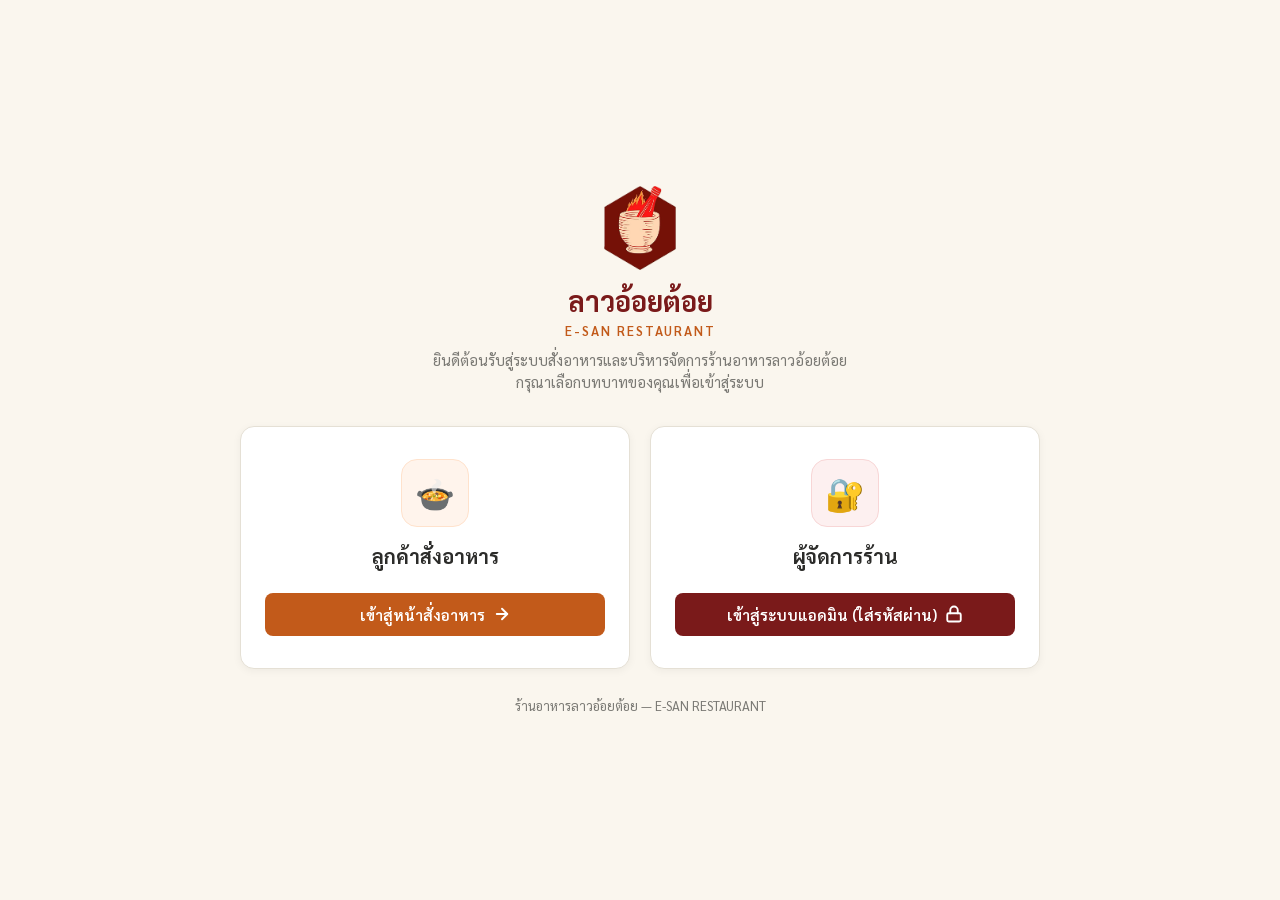
<file: index.html>
<!DOCTYPE html>
<html lang="th">
<head>
  <meta charset="UTF-8">
  <meta name="viewport" content="width=device-width, initial-scale=1.0">
  <title>ลาวอ้อยต้อย — E-SAN RESTAURANT</title>
  <link rel="preconnect" href="https://fonts.googleapis.com">
  <link href="https://fonts.googleapis.com/css2?family=Sarabun:wght@400;500;600;700&display=swap" rel="stylesheet">
  <link rel="icon" type="image/png" href="image/lot_logo.png">
  <link rel="stylesheet" href="style.css">
</head>
<body>

  <main class="portal-container">

    <!-- ===== โลโก้และชื่อร้าน ===== -->
    <header class="brand-hero">
      <div class="brand-logo-wrap">
        <img src="image/lot_logo.png" alt="โลโก้ ลาวอ้อยต้อย" class="brand-logo">
      </div>
      <h1 class="brand-title">ลาวอ้อยต้อย</h1>
      <span class="brand-tagline">E-SAN RESTAURANT</span>
      <p class="portal-lead">ยินดีต้อนรับสู่ระบบสั่งอาหารและบริหารจัดการร้านอาหารลาวอ้อยต้อย<br>กรุณาเลือกบทบาทของคุณเพื่อเข้าสู่ระบบ</p>
    </header>

    <!-- ===== กล่องเลือกบทบาท ===== -->
    <section class="role-grid" aria-label="เลือกบทบาทเข้าสู่ระบบ">

      <!-- โหมดลูกค้า -->
      <a href="customer-webpage/index.html" class="role-card customer-card">
        <div class="role-icon-box">🍲</div>
        <h2 class="role-title">ลูกค้าสั่งอาหาร</h2>
        <button type="button" class="role-btn" tabindex="-1">
          <span>เข้าสู่หน้าสั่งอาหาร</span>
          <svg xmlns="http://www.w3.org/2000/svg" width="18" height="18" viewBox="0 0 24 24" fill="none" stroke="currentColor" stroke-width="2.5" stroke-linecap="round" stroke-linejoin="round">
            <line x1="5" y1="12" x2="19" y2="12"></line>
            <polyline points="12 5 19 12 12 19"></polyline>
          </svg>
        </button>
      </a>

      <!-- โหมดแอดมิน -->
      <div class="role-card admin-card" onclick="openAdminLoginModal()">
        <div class="role-icon-box">🔐</div>
        <h2 class="role-title">ผู้จัดการร้าน</h2>
        <button type="button" class="role-btn" tabindex="-1">
          <span>เข้าสู่ระบบแอดมิน (ใส่รหัสผ่าน)</span>
          <svg xmlns="http://www.w3.org/2000/svg" width="18" height="18" viewBox="0 0 24 24" fill="none" stroke="currentColor" stroke-width="2.5" stroke-linecap="round" stroke-linejoin="round">
            <rect x="3" y="11" width="18" height="11" rx="2" ry="2"></rect>
            <path d="M7 11V7a5 5 0 0 1 10 0v4"></path>
          </svg>
        </button>
      </div>

    </section>

    <!-- ===== ท้ายหน้า ===== -->
    <footer class="portal-footer">
      <p>ร้านอาหารลาวอ้อยต้อย — E-SAN RESTAURANT</p>
    </footer>

  </main>

  <!-- ===== Modal เข้าสู่ระบบแอดมิน ===== -->
  <div class="modal-overlay" id="admin-login-modal" onclick="handleBackdropClick(event)">
    <div class="login-modal" role="dialog" aria-modal="true">
      <button type="button" class="btn-close-modal" onclick="closeAdminLoginModal()" aria-label="ปิด">✕</button>
      
      <div class="modal-header">
        <div class="modal-badge-icon">🔒</div>
        <h3 class="modal-title">เข้าสู่ระบบแอดมิน</h3>
        <p class="modal-subtitle">กรุณากรอกชื่อผู้ใช้และรหัสผ่านเพื่อจัดการร้าน</p>
      </div>

      <div class="error-alert" id="login-error-alert">
        <svg xmlns="http://www.w3.org/2000/svg" width="16" height="16" viewBox="0 0 24 24" fill="none" stroke="currentColor" stroke-width="2" stroke-linecap="round" stroke-linejoin="round">
          <circle cx="12" cy="12" r="10"></circle>
          <line x1="12" y1="8" x2="12" y2="12"></line>
          <line x1="12" y1="16" x2="12.01" y2="16"></line>
        </svg>
        <span id="login-error-text">ชื่อผู้ใช้หรือรหัสผ่านไม่ถูกต้อง</span>
      </div>

      <form class="login-form" onsubmit="verifyAdminLogin(event)">
        <div class="form-group">
          <label class="form-label" for="admin-user">ชื่อผู้ใช้ (Username)</label>
          <input type="text" id="admin-user" class="form-input" placeholder="username" autocomplete="username" required>
        </div>

        <div class="form-group">
          <label class="form-label" for="admin-pass">รหัสผ่าน (Password)</label>
          <input type="password" id="admin-pass" class="form-input" placeholder="password" autocomplete="current-password" required>
        </div>

        <button type="submit" class="btn-submit-login">ยืนยันและเข้าสู่ระบบ</button>
      </form>
    </div>
  </div>

  <script src="script.js"></script>
</body>
</html>
</file>
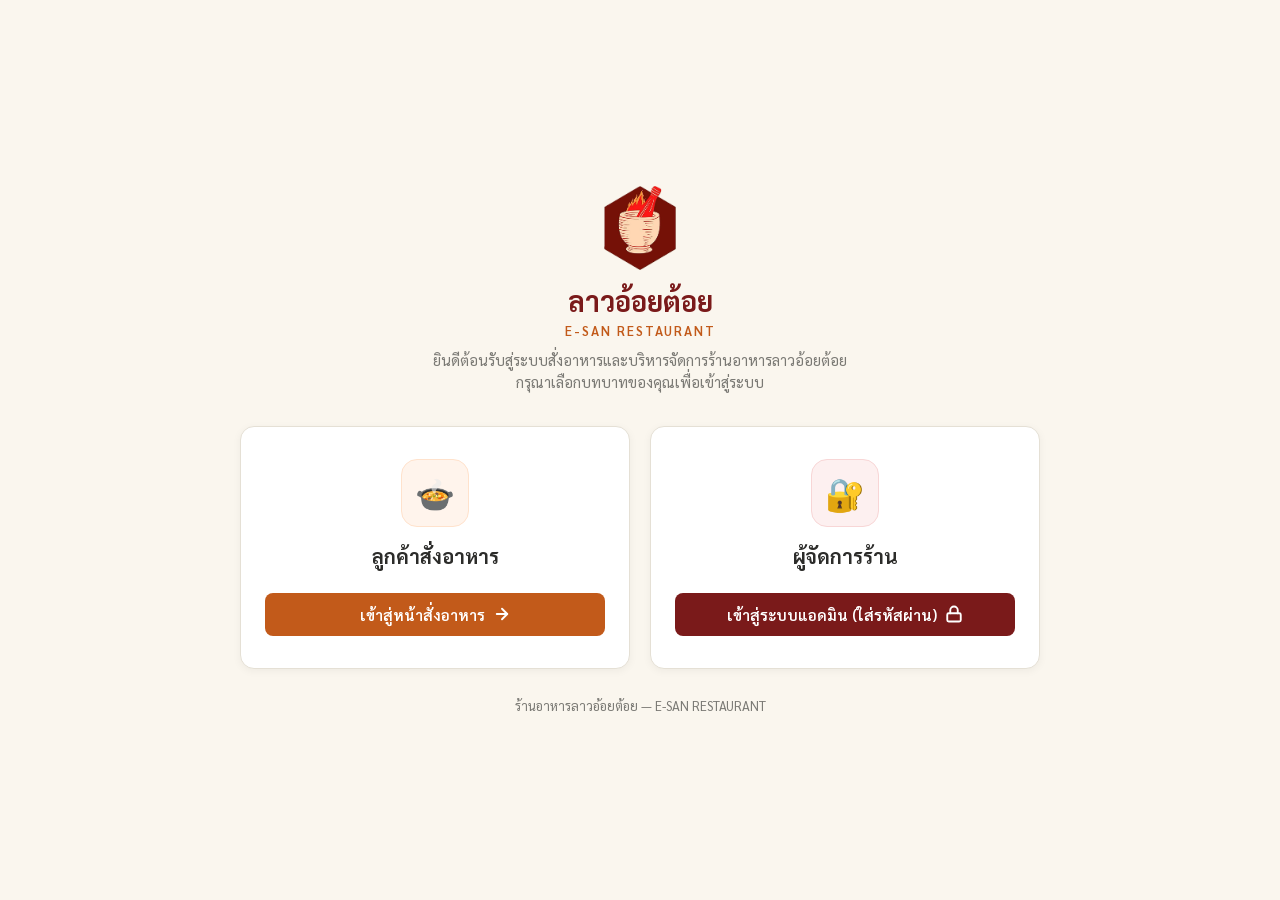
<file: admin-webpage/index.html>
<!DOCTYPE html>
<html lang="th">
<head>
  <meta charset="UTF-8">
  <meta name="viewport" content="width=device-width, initial-scale=1.0">
  <title>Home — Admin | ลาวอ้อยต้อย</title>
  <link rel="preconnect" href="https://fonts.googleapis.com">
  <link href="https://fonts.googleapis.com/css2?family=Sarabun:wght@400;600;700&display=swap" rel="stylesheet">
  <link rel="stylesheet" href="admin.css?v=4">
  <link rel="icon" type="image/png" href="image/lot_logo.png">
</head>
<body>
  <header class="dashboard-header">
    <div class="header-brand-group">
      <a href="../index.html" title="กลับหน้าเลือกบทบาท (Portal)" style="display: flex; align-items: center; text-decoration: none;">
        <img src="image/lot_logo.png" alt="ลาวอ้อยต้อย" class="header-logo">
      </a>
    </div>
    <div style="display: flex; align-items: center; gap: 10px;">
      <a href="../customer-webpage/index.html" target="_blank" style="background: rgba(255,255,255,0.18); border: 1px solid rgba(255,255,255,0.4); color: #fff; text-decoration: none; font-size: 12px; padding: 6px 12px; border-radius: 8px; font-family: var(--font-main); display: inline-flex; align-items: center; gap: 4px;">
        <svg xmlns="http://www.w3.org/2000/svg" width="13" height="13" viewBox="0 0 24 24" fill="none" stroke="currentColor" stroke-width="2" stroke-linecap="round" stroke-linejoin="round"><path d="M18 13v6a2 2 0 0 1-2 2H5a2 2 0 0 1-2-2V8a2 2 0 0 1 2-2h6"></path><polyline points="15 3 21 3 21 9"></polyline><line x1="10" y1="14" x2="21" y2="3"></line></svg>
        <span>ดูหน้าลูกค้า</span>
      </a>
      <button class="btn-logout" onclick="logout()">ออกจากระบบ</button>
    </div>
  </header>

  <main class="dashboard-main">
    <div class="dashboard-grid">

      <a href="admin-editmenu.html" class="dashboard-card">
        <div class="card-icon">
          <svg xmlns="http://www.w3.org/2000/svg" viewBox="0 0 24 24" fill="none"
            stroke="currentColor" stroke-width="1.8" stroke-linecap="round" stroke-linejoin="round">
            <path d="M11 4H4a2 2 0 0 0-2 2v14a2 2 0 0 0 2 2h14a2 2 0 0 0 2-2v-7"/>
            <path d="M18.5 2.5a2.121 2.121 0 0 1 3 3L12 15l-4 1 1-4 9.5-9.5z"/>
          </svg>
        </div>
        <span class="card-label">จัดการเมนูอาหาร</span>
      </a>

      <a href="admin-tables.html" class="dashboard-card">
        <div class="card-icon">
          <svg xmlns="http://www.w3.org/2000/svg" viewBox="0 0 24 24" fill="none"
            stroke="currentColor" stroke-width="1.8" stroke-linecap="round" stroke-linejoin="round">
            <rect x="3" y="3" width="7" height="7"/>
            <rect x="14" y="3" width="7" height="7"/>
            <rect x="3" y="14" width="7" height="7"/>
            <rect x="14" y="14" width="7" height="7"/>
          </svg>
        </div>
        <span class="card-label">สถานะโต๊ะ</span>
      </a>

      <a href="admin-checkbill.html" class="dashboard-card">
        <div class="card-icon">
          <svg xmlns="http://www.w3.org/2000/svg" viewBox="0 0 24 24" fill="none"
            stroke="currentColor" stroke-width="1.8" stroke-linecap="round" stroke-linejoin="round">
            <path d="M16 4h2a2 2 0 0 1 2 2v14a2 2 0 0 1-2 2H6a2 2 0 0 1-2-2V6a2 2 0 0 1 2-2h2"/>
            <rect x="8" y="2" width="8" height="4" rx="1" ry="1"/>
          </svg>
        </div>
        <span class="card-label">เช็คบิลลูกค้า</span>
      </a>

    </div>
  </main>

  <script src="admin.js?v=4"></script>
  <script>requireLogin();</script>

</body>
</html>
</file>
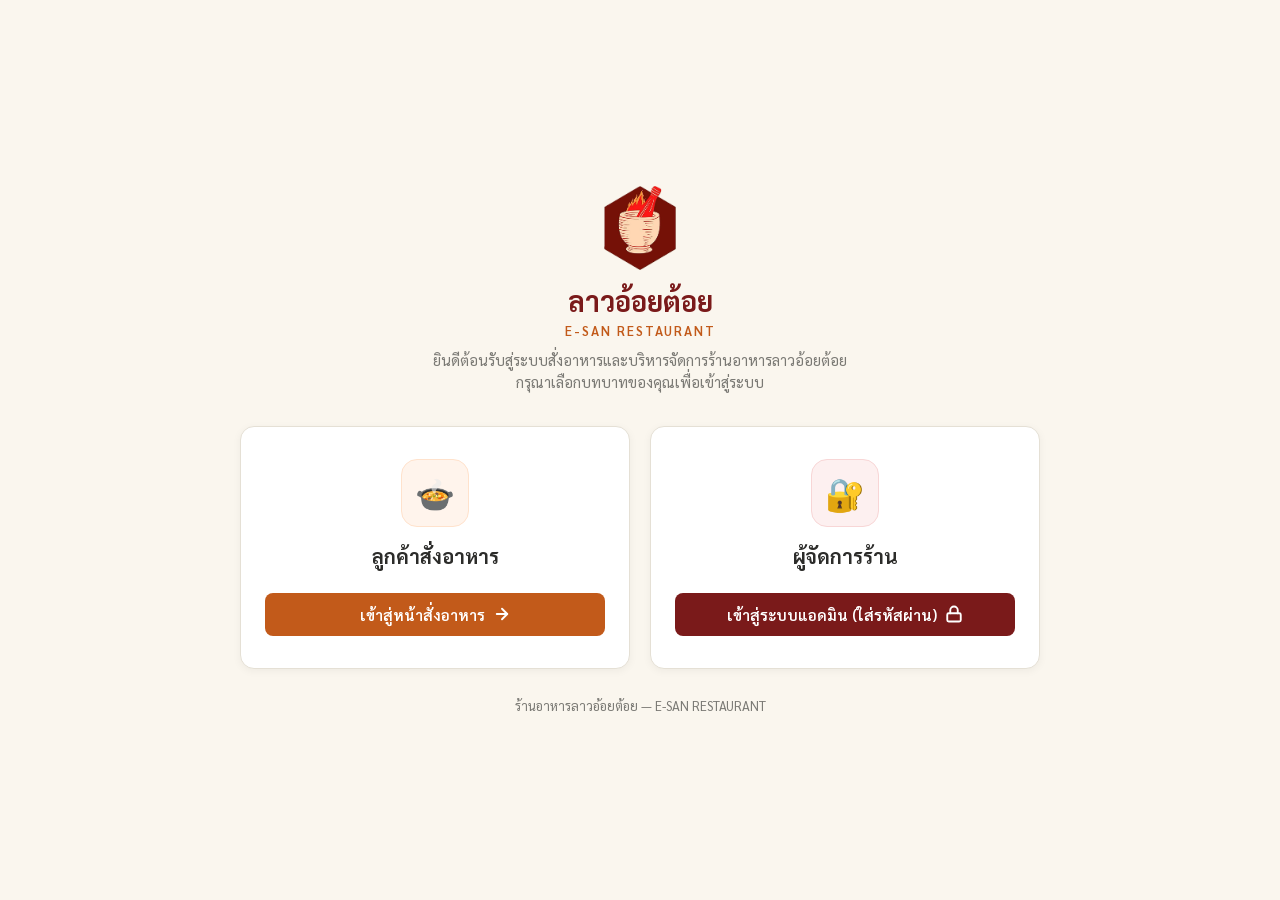
<file: admin-webpage/admin-checkbill.html>
<!DOCTYPE html>
<html lang="th">
<head>
  <meta charset="UTF-8">
  <meta name="viewport" content="width=device-width, initial-scale=1.0">
  <title>เช็คบิลลูกค้า — ลาวอ้อยต้อย</title>
  <link rel="preconnect" href="https://fonts.googleapis.com">
  <link href="https://fonts.googleapis.com/css2?family=Sarabun:wght@400;500;600;700;800&family=Prompt:wght@500;600;700&display=swap" rel="stylesheet">
  <link rel="stylesheet" href="admin.css?v=5">
  <link rel="stylesheet" href="admin-pages.css?v=5">
  <link rel="icon" type="image/png" href="image/lot_logo.png">
</head>
<body>

  <!-- ===== Header ===== -->
  <header class="menu-header">
    <div class="header-left">
      <button class="btn-back" onclick="handleBack()" title="กลับหน้าหลักแอดมิน" aria-label="กลับ">
        <svg xmlns="http://www.w3.org/2000/svg" width="20" height="20" viewBox="0 0 24 24" fill="none" stroke="currentColor" stroke-width="2.5" stroke-linecap="round" stroke-linejoin="round">
          <polyline points="15 18 9 12 15 6"></polyline>
        </svg>
      </button>
      <div class="header-title-group">
        <span class="header-title">เช็คบิลลูกค้า</span>
        <span class="header-subtitle">BILL CHECKOUT &amp; PAYMENT</span>
      </div>
    </div>
    <div class="header-right">
      <a href="../customer-webpage/index.html" target="_blank" class="btn-header-view-cust" title="เปิดดูหน้าสั่งอาหารของลูกค้า">
        <svg xmlns="http://www.w3.org/2000/svg" width="16" height="16" viewBox="0 0 24 24" fill="none" stroke="currentColor" stroke-width="2" stroke-linecap="round" stroke-linejoin="round">
          <path d="M18 13v6a2 2 0 0 1-2 2H5a2 2 0 0 1-2-2V8a2 2 0 0 1 2-2h6"></path>
          <polyline points="15 3 21 3 21 9"></polyline>
          <line x1="10" y1="14" x2="21" y2="3"></line>
        </svg>
        <span>ดูหน้าลูกค้า</span>
      </a>
      <button type="button" class="btn-header-reset-bills" onclick="clearAllBillsConfirm()" title="ล้างรายการบิลทั้งหมดออกจากระบบ">
        <svg xmlns="http://www.w3.org/2000/svg" width="15" height="15" viewBox="0 0 24 24" fill="none" stroke="currentColor" stroke-width="2.2" stroke-linecap="round" stroke-linejoin="round">
          <polyline points="3 6 5 6 21 6"></polyline>
          <path d="M19 6v14a2 2 0 0 1-2 2H7a2 2 0 0 1-2-2V6m3 0V4a2 2 0 0 1 2-2h4a2 2 0 0 1 2 2v2"></path>
        </svg>
        <span>ล้างบิลทั้งหมด</span>
      </button>
      <button type="button" class="btn-header-add" onclick="manualSyncCheckbill()" title="รีเฟรชข้อมูลบิลล่าสุด">
        <svg xmlns="http://www.w3.org/2000/svg" width="16" height="16" viewBox="0 0 24 24" fill="none" stroke="currentColor" stroke-width="2.2" stroke-linecap="round" stroke-linejoin="round">
          <polyline points="23 4 23 10 17 10"></polyline>
          <polyline points="1 20 1 14 7 14"></polyline>
          <path d="M3.51 9a9 9 0 0 1 14.85-3.36L23 10M1 14l4.64 4.36A9 9 0 0 0 20.49 15"></path>
        </svg>
        <span>ซิงค์ข้อมูล</span>
      </button>
    </div>
  </header>

  <!-- ===== Main Content ===== -->
  <main class="checkbill-container">

    <!-- Protocol Notification Banner -->
    <div id="protocol-hint-banner" style="display: none;" class="protocol-banner">
      💡 <strong>คำแนะนำการเชื่อมต่อ:</strong> คุณกำลังเปิดไฟล์ผ่าน <code>file://</code> หากคุณเปิดหน้าลูกค้าผ่าน Live Server ข้อมูลจะไม่ลิงก์ข้ามกันเนื่องจากระบบความปลอดภัยของเบราว์เซอร์ 
      — <strong>วิธีแก้:</strong> ให้กดปุ่ม <strong>"ดูหน้าลูกค้า"</strong> ด้านบนขวา หรือเปิดแอดมินผ่าน <a href="http://127.0.0.1:5500/admin-webpage/admin-checkbill.html">http://127.0.0.1:5500/admin-webpage/admin-checkbill.html</a>
    </div>

    <!-- 2-Column POS Layout -->
    <div class="checkbill-layout-grid">

      <!-- ===== LEFT COLUMN: Cashier Control & Summary Panel ===== -->
      <aside class="checkbill-sidebar">
        
        <!-- Summary Stats Card -->
        <div class="checkbill-stats-panel">
          <div class="stat-hero-revenue">
            <span class="stat-hero-label">
              <svg xmlns="http://www.w3.org/2000/svg" width="15" height="15" viewBox="0 0 24 24" fill="none" stroke="currentColor" stroke-width="2.2" stroke-linecap="round" stroke-linejoin="round">
                <line x1="12" y1="1" x2="12" y2="23"></line>
                <path d="M17 5H9.5a3.5 3.5 0 0 0 0 7h5a3.5 3.5 0 0 1 0 7H6"></path>
              </svg>
              ยอดขายที่ชำระแล้ววันนี้
            </span>
            <span class="stat-hero-val" id="stat-total-revenue">฿0</span>
          </div>

          <div class="stat-mini-grid">
            <div class="stat-mini-card pending">
              <span class="stat-mini-num pending" id="stat-pending-bills">0</span>
              <span class="stat-mini-label">⏳ บิลรอชำระ</span>
            </div>
            <div class="stat-mini-card paid">
              <span class="stat-mini-num paid" id="stat-paid-bills">0</span>
              <span class="stat-mini-label">✔️ เช็คบิลแล้ว</span>
            </div>
          </div>
        </div>

        <!-- Controls Container: Tabs + Search -->
        <div class="checkbill-sidebar-controls">
          <!-- Filter Tabs Navigation Card -->
          <div class="checkbill-nav-card">
            <div class="sidebar-card-title">
              <svg xmlns="http://www.w3.org/2000/svg" width="14" height="14" viewBox="0 0 24 24" fill="none" stroke="currentColor" stroke-width="2.2" stroke-linecap="round" stroke-linejoin="round">
                <polygon points="22 3 2 3 10 12.46 10 19 14 21 14 12.46 22 3"></polygon>
              </svg>
              <span>สถานะบิลอาหาร</span>
            </div>

            <button type="button" class="checkbill-tab-btn active" id="tab-pending" onclick="setCheckbillFilter('pending')">
              <span class="tab-btn-text">⏳ รอชำระเงิน</span>
              <span class="tab-badge pending" id="badge-pending-count">0</span>
            </button>
            <button type="button" class="checkbill-tab-btn" id="tab-paid" onclick="setCheckbillFilter('paid')">
              <span class="tab-btn-text">✔️ เช็คบิลแล้ว</span>
              <span class="tab-badge paid" id="badge-paid-count">0</span>
            </button>
            <button type="button" class="checkbill-tab-btn" id="tab-all" onclick="setCheckbillFilter('all')">
              <span class="tab-btn-text">📋 ทั้งหมด</span>
              <span class="tab-badge all" id="badge-all-count">0</span>
            </button>
          </div>

          <!-- Search Box Card -->
          <div class="checkbill-search-card">
            <div class="sidebar-card-title">
              <svg xmlns="http://www.w3.org/2000/svg" width="14" height="14" viewBox="0 0 24 24" fill="none" stroke="currentColor" stroke-width="2.2" stroke-linecap="round" stroke-linejoin="round">
                <circle cx="11" cy="11" r="8"></circle>
                <line x1="21" y1="21" x2="16.65" y2="16.65"></line>
              </svg>
              <span>ค้นหาด่วน</span>
            </div>
            <div class="sidebar-search-wrap">
              <input type="text" id="checkbill-search-input" placeholder="ค้นหาเลขโต๊ะ หรือชื่อลูกค้า..." oninput="handleCheckbillSearch(this.value)">
            </div>
          </div>
        </div>

        <!-- Tip Box -->
        <div class="checkbill-tip-card">
          💡 <strong>คำแนะนำ:</strong> เมื่อลูกค้ามาที่เคาน์เตอร์ คลิกที่ใบบิลเพื่อตรวจสอบและรับชำระเงิน (PromptPay หรือเงินสด) พร้อมเคลียร์โต๊ะให้ว่างอัตโนมัติ
        </div>

      </aside>

      <!-- ===== RIGHT COLUMN: Slips Desk (Main Workspace) ===== -->
      <section class="checkbill-main-content">
        <div class="receipts-desk-header">
          <div class="receipts-desk-title" id="receipts-current-title">
            🧾 รายการบิลรอชำระเงิน
          </div>
          <span class="receipts-desk-hint">* คลิกที่ใบบิลเพื่อเปิดหน้าต่างตรวจสอบออเดอร์และเช็คบิล</span>
        </div>

        <!-- Slips Grid Container -->
        <div class="receipt-slips-grid" id="receipt-slips-grid">
          <!-- Slips injected via admin.js -->
        </div>

        <!-- Empty State -->
        <div class="checkbill-empty-state" id="checkbill-empty-state" style="display: none;">
          <div class="empty-icon">🧾</div>
          <h3 id="checkbill-empty-title">ไม่มีรายการบิลในหมวดนี้</h3>
          <p id="checkbill-empty-desc">เมื่อลูกค้าสั่งอาหารจากโต๊ะ ระบบจะสร้างใบสลิปปรากฏที่หน้านี้แบบเรียลไทม์ทันที</p>
        </div>
      </section>

    </div>

  </main>

  <!-- ===== Modal ตรวจสอบและชำระเงิน (Bill Checkout Modal) ===== -->
  <div id="checkbill-modal" class="modal-overlay" style="display: none;" onclick="handleCheckbillModalOverlay(event)">
    <div class="checkbill-modal-box" role="dialog" aria-modal="true">
      
      <!-- Modal Slip Top Decoration -->
      <div class="modal-slip-teeth top"></div>
      
      <!-- Modal Header -->
      <div class="checkbill-modal-header">
        <div class="modal-header-left">
          <span class="modal-bill-badge" id="modal-bill-number">บิล 1</span>
          <div class="modal-bill-info">
            <h2 class="modal-table-title" id="modal-bill-table-guest">📍 โต๊ะ 1 • คุณลูกค้า</h2>
            <div class="modal-order-subline">
              <span id="modal-bill-order-id">รหัส: ORD-XXXXXX</span>
              <span class="bullet-sep">•</span>
              <span id="modal-bill-time">12:00 น.</span>
              <span class="modal-status-badge" id="modal-bill-status-badge">รอชำระเงิน</span>
            </div>
          </div>
        </div>
        <button type="button" class="btn-modal-close-icon" onclick="closeCheckbillModal()" aria-label="ปิดหน้าต่าง">
          <svg xmlns="http://www.w3.org/2000/svg" width="20" height="20" viewBox="0 0 24 24" fill="none" stroke="currentColor" stroke-width="2.5" stroke-linecap="round" stroke-linejoin="round">
            <line x1="18" y1="6" x2="6" y2="18"></line>
            <line x1="6" y1="6" x2="18" y2="18"></line>
          </svg>
        </button>
      </div>

      <!-- Modal Body (Order Breakdown) -->
      <div class="checkbill-modal-body">
        <div class="modal-section-title">
          <span>รายการอาหารที่สั่ง</span>
          <span id="modal-items-total-qty" class="badge-qty">(0 รายการ)</span>
        </div>

        <div class="modal-order-items-table" id="modal-items-container">
          <!-- Items injected via JS -->
        </div>

        <!-- Total Calculation Box -->
        <div class="modal-total-box">
          <div class="total-row subtotal">
            <span>รวมค่าอาหาร</span>
            <span id="modal-subtotal-val">฿0</span>
          </div>
          <div class="total-row grand-total">
            <span>ยอดรวมสุทธิที่ต้องชำระ</span>
            <span class="grand-total-amount" id="modal-grand-total-val">฿0</span>
          </div>
        </div>

        <!-- Payment & Checkout Panel (Shown if Pending) -->
        <div id="modal-payment-panel" class="modal-payment-panel">
          <div class="payment-tabs">
            <button type="button" class="payment-tab active" id="tab-pay-promptpay" onclick="setPaymentMethod('promptpay')">
              📱 สแกน QR PromptPay
            </button>
            <button type="button" class="payment-tab" id="tab-pay-cash" onclick="setPaymentMethod('cash')">
              💵 ชำระด้วยเงินสด
            </button>
          </div>

          <!-- PromptPay View -->
          <div id="payment-view-promptpay" class="payment-view active">
            <div class="promptpay-card">
              <div class="promptpay-header">
                <span class="promptpay-icon-tag">PromptPay</span>
                <span class="promptpay-title">สแกนจ่ายพร้อมเพย์</span>
              </div>
              <div class="promptpay-qr-wrapper">
                <div class="qr-code-box">
                  <img id="promptpay-qr-img" src="https://api.qrserver.com/v1/create-qr-code/?size=180x180&data=LAO_OI_TOI_PROMPTPAY" alt="QR Code พร้อมเพย์">
                </div>
              </div>
              <div class="promptpay-info-text">
                <div class="pp-payee">ร้านอาหารอีสาน ลาวอ้อยต้อย</div>
                <div class="pp-amount" id="pp-display-amount">฿0</div>
                <div class="pp-note">⚡ ลูกค้าเปิดแอปทุกธนาคารแล้วสแกนชำระเงินได้ทันที</div>
              </div>
            </div>
          </div>

          <!-- Cash View -->
          <div id="payment-view-cash" class="payment-view" style="display: none;">
            <div class="cash-calc-card">
              <div class="cash-input-row">
                <label for="cash-received-input">รับเงินสดมา (บาท):</label>
                <div class="cash-input-wrap">
                  <input type="number" id="cash-received-input" placeholder="กรอกเงินที่รับมา" oninput="calculateCashChange()">
                  <span class="unit">฿</span>
                </div>
              </div>
              <div class="quick-cash-chips">
                <button type="button" class="chip-cash" onclick="setQuickCash(100)">฿100</button>
                <button type="button" class="chip-cash" onclick="setQuickCash(500)">฿500</button>
                <button type="button" class="chip-cash" onclick="setQuickCash(1000)">฿1,000</button>
                <button type="button" class="chip-cash" onclick="setQuickCashExact()">จ่ายพอดี</button>
              </div>
              <div class="cash-change-display">
                <span class="change-label">เงินทอน:</span>
                <span class="change-val" id="cash-change-val">฿0</span>
              </div>
            </div>
          </div>

          <!-- Clear Table Option -->
          <div class="clear-table-option-row">
            <label class="cb-container">
              <input type="checkbox" id="cb-clear-table-after-pay" checked>
              <span class="checkmark"></span>
              <span class="cb-label">
                <strong>เคลียร์สถานะโต๊ะให้เป็น "โต๊ะว่าง (สีเขียว)" ทันที</strong>
                <small>เพื่อให้ลูกค้ารายใหม่สามารถเลือกโต๊ะและสั่งอาหารได้</small>
              </span>
            </label>
          </div>

        </div>

        <!-- Paid Status Banner (Shown if already Paid) -->
        <div id="modal-paid-banner" class="modal-paid-banner" style="display: none;">
          <div class="paid-banner-icon">✔️</div>
          <div class="paid-banner-text">
            <strong>บิลนี้ได้รับการชำระเงินเรียบร้อยแล้ว</strong>
            <span id="modal-paid-timestamp">เมื่อ 14:30 น.</span>
          </div>
        </div>

      </div>

      <!-- Modal Footer Action Buttons -->
      <div class="checkbill-modal-footer">
        <div class="footer-left">
          <button type="button" class="btn-modal-print" onclick="printCurrentOrderReceipt()" title="พิมพ์ใบเสร็จสำหรับลูกค้า">
            <svg xmlns="http://www.w3.org/2000/svg" width="16" height="16" viewBox="0 0 24 24" fill="none" stroke="currentColor" stroke-width="2" stroke-linecap="round" stroke-linejoin="round">
              <polyline points="6 9 6 2 18 2 18 9"></polyline>
              <path d="M6 18H4a2 2 0 0 1-2-2v-5a2 2 0 0 1 2-2h16a2 2 0 0 1 2 2v5a2 2 0 0 1-2 2h-2"></path>
              <rect x="6" y="14" width="12" height="8"></rect>
            </svg>
            <span>พิมพ์ใบเสร็จ</span>
          </button>
        </div>
        <div class="footer-right">
          <button type="button" class="btn-modal-cancel" onclick="closeCheckbillModal()">ปิดหน้าต่าง</button>
          
          <!-- BIG GREEN BUTTON FOR CONFIRMING PAYMENT -->
          <button type="button" class="btn-confirm-payment" id="btn-confirm-payment" onclick="confirmPaymentCurrentOrder()">
            <svg xmlns="http://www.w3.org/2000/svg" width="20" height="20" viewBox="0 0 24 24" fill="none" stroke="currentColor" stroke-width="2.5" stroke-linecap="round" stroke-linejoin="round">
              <polyline points="20 6 9 17 4 12"></polyline>
            </svg>
            <span id="btn-confirm-payment-text">ชำระเงินเรียบร้อย</span>
          </button>
        </div>
      </div>

      <!-- Modal Slip Bottom Decoration -->
      <div class="modal-slip-teeth bottom"></div>
    </div>
  </div>

  <!-- Scripts -->
  <script src="admin.js?v=5"></script>
  <script>
    requireLogin();
  </script>
</body>
</html>
</file>
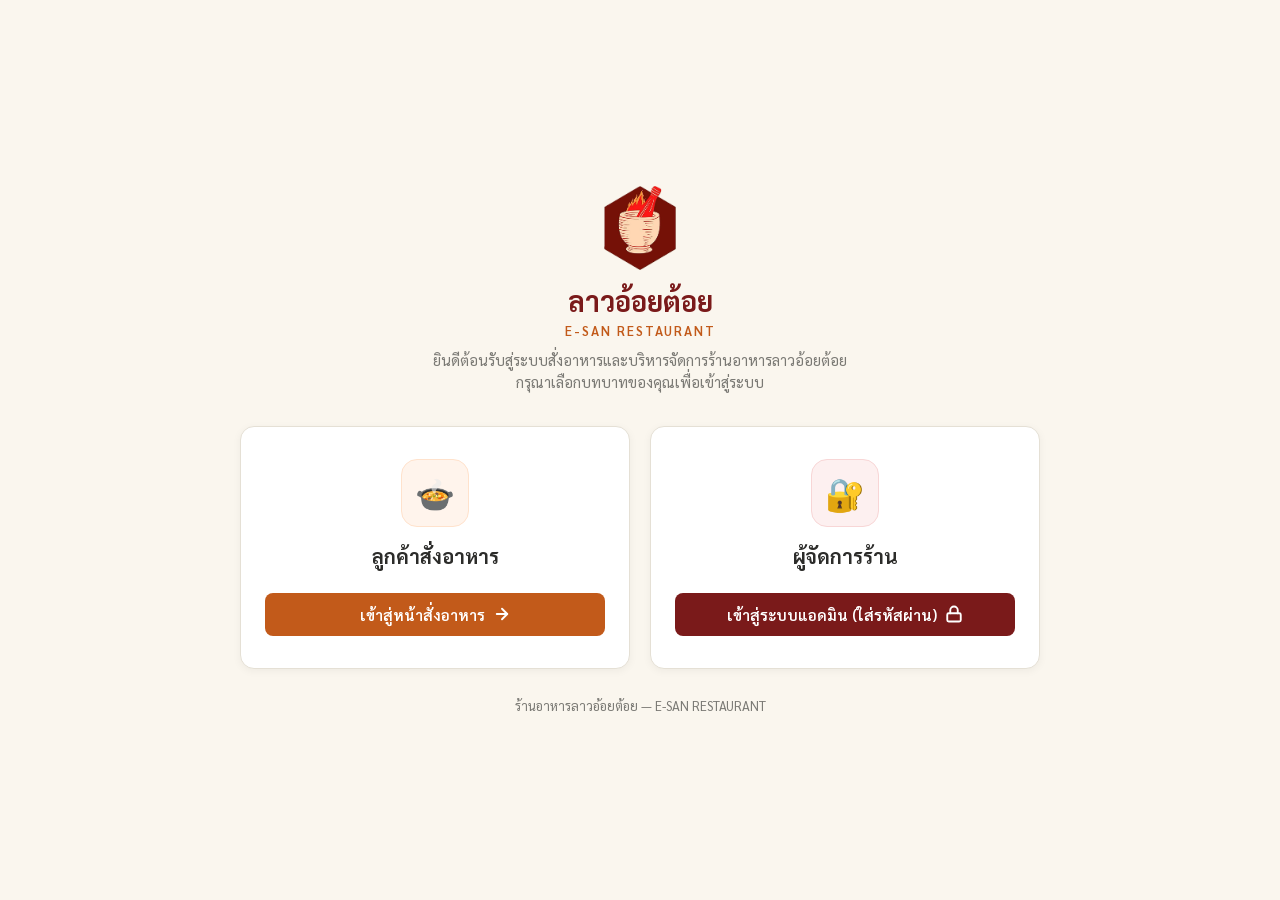
<file: admin-webpage/admin-editmenu.html>
<!DOCTYPE html>
<html lang="th">
<head>
  <meta charset="UTF-8">
  <meta name="viewport" content="width=device-width, initial-scale=1.0">
  <title>จัดการเมนูอาหาร — ลาวอ้อยต้อย</title>
  <link rel="preconnect" href="https://fonts.googleapis.com">
  <link href="https://fonts.googleapis.com/css2?family=Sarabun:wght@400;500;600;700&display=swap" rel="stylesheet">
  <link rel="stylesheet" href="admin.css?v=4">
  <link rel="stylesheet" href="admin-pages.css?v=4">
  <link rel="icon" type="image/png" href="image/lot_logo.png">
</head>
<body>

  <!-- ===== Header ===== -->
  <header class="menu-header">
    <div class="header-left">
      <button class="btn-back" onclick="handleBack()" title="กลับหน้าหลัก" aria-label="กลับ">
        <svg xmlns="http://www.w3.org/2000/svg" width="20" height="20" viewBox="0 0 24 24" fill="none" stroke="currentColor" stroke-width="2.5" stroke-linecap="round" stroke-linejoin="round">
          <polyline points="15 18 9 12 15 6"></polyline>
        </svg>
      </button>
      <div class="header-title-group">
        <span class="header-title">จัดการเมนูอาหาร</span>
        <span class="header-subtitle">EDIT MENU</span>
      </div>
    </div>
    <div class="header-right">
      <a href="../customer-webpage/index.html" target="_blank" class="btn-header-view-cust" title="เปิดหน้าสั่งอาหารของลูกค้า (เปิดแท็บใหม่)">
        <svg xmlns="http://www.w3.org/2000/svg" width="16" height="16" viewBox="0 0 24 24" fill="none" stroke="currentColor" stroke-width="2" stroke-linecap="round" stroke-linejoin="round">
          <path d="M18 13v6a2 2 0 0 1-2 2H5a2 2 0 0 1-2-2V8a2 2 0 0 1 2-2h6"></path>
          <polyline points="15 3 21 3 21 9"></polyline>
          <line x1="10" y1="14" x2="21" y2="3"></line>
        </svg>
        <span>ดูหน้าลูกค้า</span>
      </a>
      <button type="button" class="btn-header-reset" onclick="resetAllMenus()" title="ล้างรายการเมนูทั้งหมด">
        <svg xmlns="http://www.w3.org/2000/svg" width="14" height="14" viewBox="0 0 24 24" fill="none" stroke="currentColor" stroke-width="2" stroke-linecap="round" stroke-linejoin="round">
          <polyline points="3 6 5 6 21 6"></polyline>
          <path d="M19 6v14a2 2 0 0 1-2 2H7a2 2 0 0 1-2-2V6m3 0V4a2 2 0 0 1 2-2h4a2 2 0 0 1 2 2v2"></path>
        </svg>
        <span>ล้างเมนู</span>
      </button>
      <button class="btn-header-add" onclick="openMenuModal()">
        <svg xmlns="http://www.w3.org/2000/svg" width="18" height="18" viewBox="0 0 24 24" fill="none" stroke="currentColor" stroke-width="2.5" stroke-linecap="round" stroke-linejoin="round">
          <line x1="12" y1="5" x2="12" y2="19"></line>
          <line x1="5" y1="12" x2="19" y2="12"></line>
        </svg>
        <span>เพิ่มเมนู</span>
      </button>
    </div>
  </header>

  <!-- ===== Main Page Content ===== -->
  <main class="edit-menu-container">

    <!-- Protocol Notification Banner -->
    <div id="protocol-hint-banner" style="display: none;" class="protocol-banner">
      💡 <strong>คำแนะนำการเชื่อมต่อ:</strong> คุณกำลังเปิดไฟล์ผ่าน <code>file://</code> หากคุณเปิดหน้าลูกค้าผ่าน Live Server (เช่น http://127.0.0.1:5500) ข้อมูลจะไม่ลิงก์ข้ามกันเนื่องจากระบบความปลอดภัยของเบราว์เซอร์ 
      — <strong>วิธีแก้:</strong> ให้กดปุ่ม <strong>"ดูหน้าลูกค้า"</strong> ด้านบนขวา หรือเปิดแอดมินผ่าน <a href="http://127.0.0.1:5500/admin-webpage/admin-editmenu.html">http://127.0.0.1:5500/admin-webpage/admin-editmenu.html</a>
    </div>

    <!-- Category Filter Bar -->
    <section class="category-filter-section" aria-label="หมวดหมู่อาหาร">
      <div class="category-filter-scroll" id="category-filter-bar">
        <!-- Tabs injected dynamically via JS -->
      </div>
    </section>

    <!-- Sub-bar: Search & Info -->
    <div class="menu-subbar">
      <div class="search-box">
        <svg xmlns="http://www.w3.org/2000/svg" width="16" height="16" viewBox="0 0 24 24" fill="none" stroke="currentColor" stroke-width="2" stroke-linecap="round" stroke-linejoin="round" class="search-icon">
          <circle cx="11" cy="11" r="8"></circle>
          <line x1="21" y1="21" x2="16.65" y2="16.65"></line>
        </svg>
        <input type="text" id="menu-search-input" placeholder="ค้นหาชื่อเมนู..." oninput="handleSearch(this.value)">
      </div>
      <div class="menu-stats">
        แสดง <span id="displayed-count">0</span> รายการ
      </div>
    </div>

    <!-- Empty State -->
    <div class="empty-state" id="menu-empty-state" style="display: none;">
      <div class="empty-state-icon">
        <svg xmlns="http://www.w3.org/2000/svg" viewBox="0 0 24 24" fill="none" stroke="currentColor" stroke-width="1.8" stroke-linecap="round" stroke-linejoin="round">
          <path d="M18 8h1a4 4 0 0 1 0 8h-1"></path>
          <path d="M2 8h16v9a4 4 0 0 1-4 4H6a4 4 0 0 1-4-4V8z"></path>
          <line x1="6" y1="1" x2="6" y2="4"></line>
          <line x1="10" y1="1" x2="10" y2="4"></line>
          <line x1="14" y1="1" x2="14" y2="4"></line>
        </svg>
      </div>
      <span class="empty-state-label" id="empty-state-text">ยังไม่มีรายการเมนูอาหาร</span>
      <span class="empty-state-sub">กดปุ่มด้านล่างเพื่อเริ่มเพิ่มเมนูอาหาร</span>
      <div class="empty-state-actions">
        <button class="btn-add-initial" onclick="openMenuModal()">+ เพิ่มเมนู</button>
      </div>
    </div>

    <!-- Menu Cards Grid -->
    <section class="menu-grid" id="menu-grid-items" aria-label="รายการเมนู"></section>

  </main>

  <!-- ===== Modal Popup สำหรับ เพิ่ม / แก้ไข เมนู ===== -->
  <div class="modal-overlay" id="menu-modal" style="display: none;" onclick="handleOverlayClick(event)">
    <div class="modal-container" role="dialog" aria-modal="true" aria-labelledby="modal-title">
      
      <!-- Modal Header -->
      <div class="modal-header">
        <div class="modal-header-text">
          <h2 class="modal-title" id="modal-title">เพิ่มเมนูใหม่</h2>
          <span class="modal-subtitle">กรอกข้อมูลเมนูอาหารและกำหนดตัวเลือกเพิ่มเติม</span>
        </div>
        <button class="modal-close-btn" onclick="closeMenuModal()" type="button" aria-label="ปิด">✕</button>
      </div>

      <!-- Modal Body -->
      <form class="modal-body" id="menu-form" onsubmit="event.preventDefault(); saveMenu();">
        <input type="hidden" id="modal-menu-id" value="">

        <!-- Top Section: Image + Basic Info -->
        <div class="modal-form-top">
          <!-- Image Upload Column -->
          <div class="form-image-column">
            <label class="form-label">รูปภาพเมนูอาหาร</label>
            <div class="image-upload-box" id="image-upload-box" onclick="document.getElementById('file-input').click()">
              <div class="image-placeholder" id="image-placeholder">
                <svg xmlns="http://www.w3.org/2000/svg" width="32" height="32" viewBox="0 0 24 24" fill="none" stroke="currentColor" stroke-width="1.8" stroke-linecap="round" stroke-linejoin="round">
                  <rect x="3" y="3" width="18" height="18" rx="2" ry="2"></rect>
                  <circle cx="8.5" cy="8.5" r="1.5"></circle>
                  <polyline points="21 15 16 10 5 21"></polyline>
                </svg>
                <span class="upload-label">แตะเพื่อใส่รูปอาหาร</span>
                <span class="upload-hint">อัตราส่วน 16:9</span>
              </div>
              <img id="image-preview-img" class="image-preview-img" style="display:none;" alt="รูปเมนู">
              <button type="button" class="btn-remove-image" id="image-remove-btn" style="display:none;" onclick="removeImage(event)" title="ลบรูปภาพ">✕</button>
            </div>
            <input type="file" id="file-input" accept="image/*" style="display:none;" onchange="handleImageUpload(event)">
          </div>

          <!-- Basic Info Fields -->
          <div class="form-fields-column">
            <!-- Menu Name -->
            <div class="form-group">
              <label class="form-label" for="menu-name">ชื่อเมนู <span class="required-star">*</span></label>
              <input class="form-input" type="text" id="menu-name" placeholder="ระบุชื่อเมนูอาหาร" required>
            </div>

            <div class="form-row-two">
              <!-- Category -->
              <div class="form-group">
                <label class="form-label" for="menu-category">หมวดหมู่ <span class="required-star">*</span></label>
                <select class="form-select" id="menu-category" required>
                  <!-- Injected via JS -->
                </select>
              </div>

              <!-- Price -->
              <div class="form-group">
                <label class="form-label" for="menu-price">ราคา (บาท) <span class="required-star">*</span></label>
                <div class="price-input-wrapper">
                  <span class="currency-prefix">฿</span>
                  <input class="form-input price-input" type="number" id="menu-price" placeholder="0" min="0" step="any" required>
                </div>
              </div>
            </div>

            <!-- Status Toggle -->
            <div class="form-group">
              <label class="form-label">สถานะการขาย</label>
              <div class="status-toggle-wrapper">
                <label class="switch">
                  <input type="checkbox" id="menu-status" checked onchange="updateModalStatusText(this.checked)">
                  <span class="slider round"></span>
                </label>
                <span class="status-label-text" id="menu-status-text">พร้อมขาย</span>
              </div>
            </div>
          </div>
        </div>

        <!-- Option Groups Section -->
        <div class="option-groups-section">
          <div class="option-section-header">
            <div>
              <h3 class="section-title">กลุ่มตัวเลือกเพิ่มเติม (Options / Add-ons)</h3>
              <p class="section-desc">กำหนดตัวเลือก เช่น ระดับความเผ็ด (เลือกได้ 1 อย่าง) หรือ ท็อปปิ้งเสริม (เลือกได้หลายอย่าง)</p>
            </div>
            <button type="button" class="btn-add-group" onclick="addOptionGroupUI()">+ เพิ่มกลุ่มตัวเลือก</button>
          </div>

          <!-- Container for Option Groups -->
          <div id="option-groups-container" class="option-groups-list">
            <!-- Dynamically populated -->
          </div>
        </div>

      </form>

      <!-- Modal Footer -->
      <div class="modal-footer">
        <button type="button" class="btn-modal-cancel" onclick="closeMenuModal()">ยกเลิก</button>
        <button type="button" class="btn-modal-save" onclick="saveMenu()">บันทึกข้อมูล</button>
      </div>

    </div>
  </div>

  <!-- Scripts -->
  <script src="admin.js?v=4"></script>
  <script>
    // ตรวจสอบสถานะการเข้าสู่ระบบ
    requireLogin();
  </script>
</body>
</html>
</file>
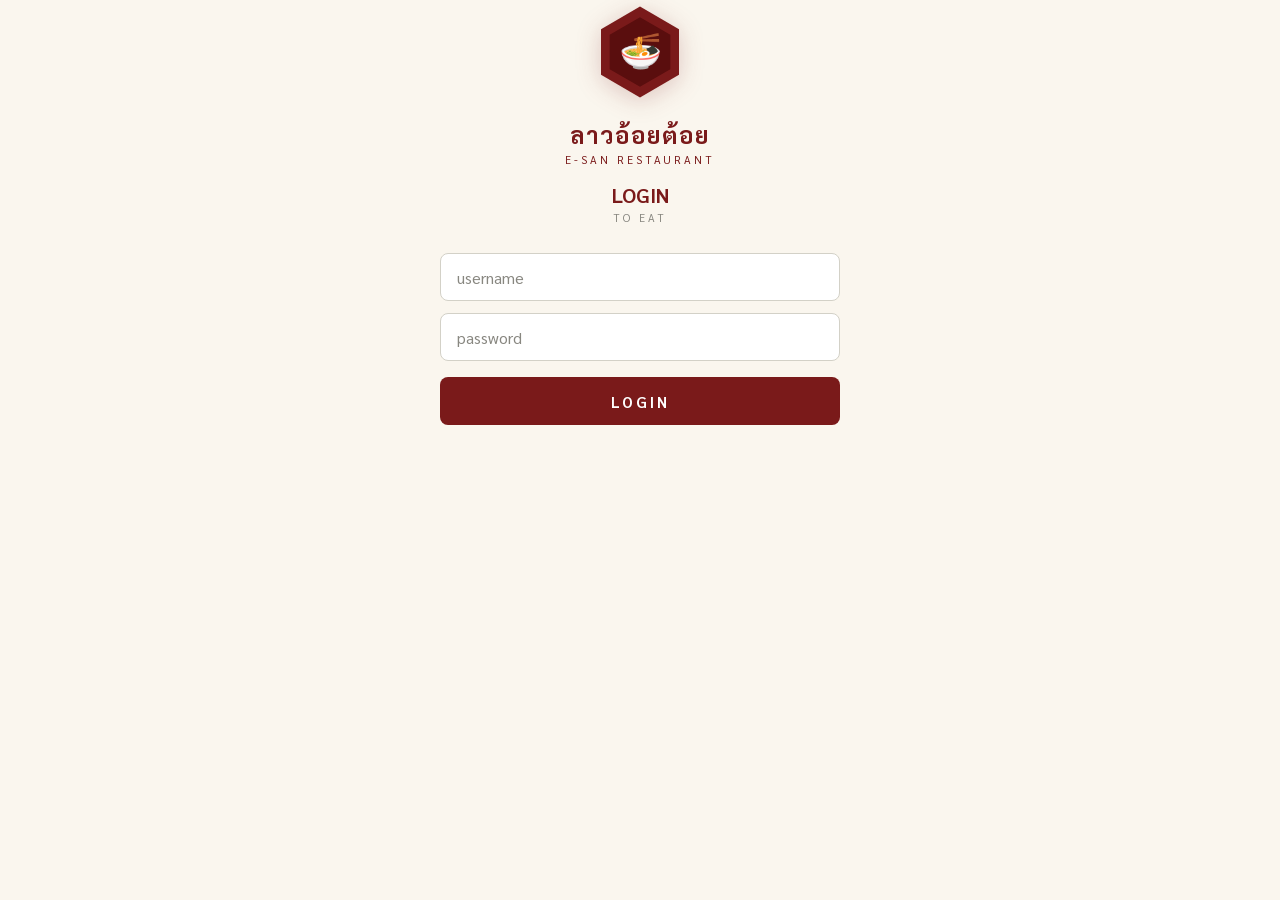
<file: admin-webpage/admin-login.html>
<!DOCTYPE html>
<html lang="th">
<head>
  <meta charset="UTF-8">
  <meta name="viewport" content="width=device-width, initial-scale=1.0">
  <title>Login — ลาวอ้อยต้อย</title>
  <link rel="preconnect" href="https://fonts.googleapis.com">
  <link href="https://fonts.googleapis.com/css2?family=Sarabun:wght@400;600;700&display=swap" rel="stylesheet">
  <link rel="stylesheet" href="admin.css">
</head>
<body>

  <main class="screen">

    <div class="logo-wrap">
      <svg viewBox="0 0 96 96" xmlns="http://www.w3.org/2000/svg" aria-label="โลโก้ลาวอ้องท้อง">
        <polygon points="48,6 84,27 84,69 48,90 12,69 12,27" fill="#7A1A1A"/>
        <polygon points="48,16 76,32 76,64 48,80 20,64 20,32" fill="#5A0E0E"/>
        <text x="48" y="58" text-anchor="middle" font-size="32" fill="#FAF6EE">🍜</text>
      </svg>
    </div>

    <div class="brand-th">ลาวอ้อยต้อย</div>
    <div class="brand-en">E-SAN RESTAURANT</div>

    <div class="login-heading">LOGIN</div>
    <div class="login-sub">TO EAT</div>

    <form class="form" onsubmit="handleLogin(event)">
      <input
        class="input-field"
        type="text"
        id="username"
        name="username"
        placeholder="username"
        autocomplete="username"
        required
      />
      <input
        class="input-field"
        type="password"
        id="password"
        name="password"
        placeholder="password"
        autocomplete="current-password"
        required
      />
      <button class="btn-login" type="submit">LOGIN</button>
    </form>

  </main>

  <script src="admin.js"></script>

</body>
</file>
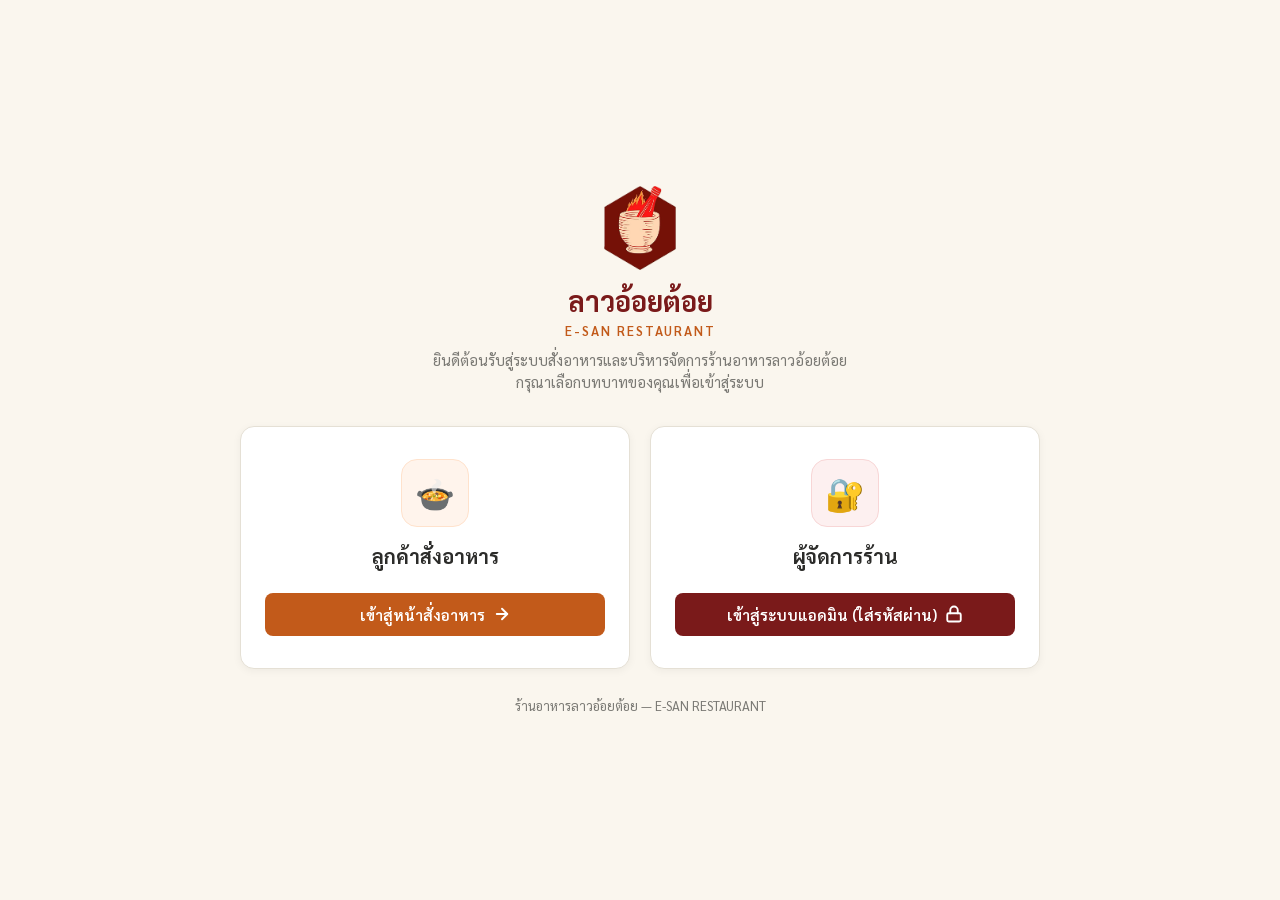
<file: admin-webpage/admin-tables.html>
<!DOCTYPE html>
<html lang="th">
<head>
  <meta charset="UTF-8">
  <meta name="viewport" content="width=device-width, initial-scale=1.0">
  <title>สถานะโต๊ะอาหาร — ลาวอ้อยต้อย</title>
  <link rel="preconnect" href="https://fonts.googleapis.com">
  <link href="https://fonts.googleapis.com/css2?family=Sarabun:wght@400;500;600;700&display=swap" rel="stylesheet">
  <link rel="stylesheet" href="admin.css?v=4">
  <link rel="stylesheet" href="admin-pages.css?v=4">
  <link rel="icon" type="image/png" href="image/lot_logo.png">
</head>
<body>

  <!-- ===== Header ===== -->
  <header class="menu-header">
    <div class="header-left">
      <button class="btn-back" onclick="handleBack()" title="กลับหน้าหลัก" aria-label="กลับ">
        <svg xmlns="http://www.w3.org/2000/svg" width="20" height="20" viewBox="0 0 24 24" fill="none" stroke="currentColor" stroke-width="2.5" stroke-linecap="round" stroke-linejoin="round">
          <polyline points="15 18 9 12 15 6"></polyline>
        </svg>
      </button>
      <div class="header-title-group">
        <span class="header-title">สถานะโต๊ะอาหาร</span>
        <span class="header-subtitle">TABLE STATUS & MANAGEMENT</span>
      </div>
    </div>
    <div class="header-right">
      <a href="../customer-webpage/index.html" target="_blank" class="btn-header-view-cust" title="เปิดดูหน้าสั่งอาหารของลูกค้า">
        <svg xmlns="http://www.w3.org/2000/svg" width="16" height="16" viewBox="0 0 24 24" fill="none" stroke="currentColor" stroke-width="2" stroke-linecap="round" stroke-linejoin="round">
          <path d="M18 13v6a2 2 0 0 1-2 2H5a2 2 0 0 1-2-2V8a2 2 0 0 1 2-2h6"></path>
          <polyline points="15 3 21 3 21 9"></polyline>
          <line x1="10" y1="14" x2="21" y2="3"></line>
        </svg>
        <span>ดูหน้าลูกค้า</span>
      </a>
      <button type="button" class="btn-header-reset" onclick="clearAllTablesConfirm()" title="เคลียร์สถานะทุกโต๊ะให้กลับเป็นโต๊ะว่าง">
        <svg xmlns="http://www.w3.org/2000/svg" width="14" height="14" viewBox="0 0 24 24" fill="none" stroke="currentColor" stroke-width="2" stroke-linecap="round" stroke-linejoin="round">
          <polyline points="3 6 5 6 21 6"></polyline>
          <path d="M19 6v14a2 2 0 0 1-2 2H7a2 2 0 0 1-2-2V6m3 0V4a2 2 0 0 1 2-2h4a2 2 0 0 1 2 2v2"></path>
        </svg>
        <span>เคลียร์ทุกโต๊ะ</span>
      </button>
      <button type="button" class="btn-header-add" onclick="manualSyncAdminTables()" title="รีเฟรชข้อมูลสถานะโต๊ะ">
        <svg xmlns="http://www.w3.org/2000/svg" width="16" height="16" viewBox="0 0 24 24" fill="none" stroke="currentColor" stroke-width="2.2" stroke-linecap="round" stroke-linejoin="round">
          <polyline points="23 4 23 10 17 10"></polyline>
          <polyline points="1 20 1 14 7 14"></polyline>
          <path d="M3.51 9a9 9 0 0 1 14.85-3.36L23 10M1 14l4.64 4.36A9 9 0 0 0 20.49 15"></path>
        </svg>
        <span>ซิงค์โต๊ะ</span>
      </button>
    </div>
  </header>

  <!-- ===== Main Page Content ===== -->
  <main class="tables-container">

    <!-- Protocol Notification Banner -->
    <div id="protocol-hint-banner" style="display: none;" class="protocol-banner">
      💡 <strong>คำแนะนำการเชื่อมต่อ:</strong> คุณกำลังเปิดไฟล์ผ่าน <code>file://</code> หากคุณเปิดหน้าลูกค้าผ่าน Live Server ข้อมูลจะไม่ลิงก์ข้ามกันเนื่องจากระบบความปลอดภัยของเบราว์เซอร์ 
      — <strong>วิธีแก้:</strong> ให้กดปุ่ม <strong>"ดูหน้าลูกค้า"</strong> ด้านบนขวา หรือเปิดแอดมินผ่าน <a href="http://127.0.0.1:5500/admin-webpage/admin-tables.html">http://127.0.0.1:5500/admin-webpage/admin-tables.html</a>
    </div>

    <!-- Quick Stats Overview Bar -->
    <section class="stats-overview-grid" aria-label="สรุปภาพรวมโต๊ะ">
      <div class="stat-card">
        <div class="stat-icon total">🪑</div>
        <div class="stat-info">
          <span class="stat-val" id="stat-total-tables">15</span>
          <span class="stat-label">โต๊ะทั้งหมดในร้าน</span>
        </div>
      </div>
      <div class="stat-card">
        <div class="stat-icon available">🟢</div>
        <div class="stat-info">
          <span class="stat-val available" id="stat-avail-tables">15</span>
          <span class="stat-label">โต๊ะว่าง (พร้อมให้บริการ)</span>
        </div>
      </div>
      <div class="stat-card">
        <div class="stat-icon occupied">🔴</div>
        <div class="stat-info">
          <span class="stat-val occupied" id="stat-occupied-tables">0</span>
          <span class="stat-label">กำลังใช้งาน (ไม่ว่าง)</span>
        </div>
      </div>
    </section>

    <!-- Floor Plan Card Container -->
    <section class="admin-floor-card">
      <div class="admin-floor-header">
        <div class="admin-floor-title">
          <svg xmlns="http://www.w3.org/2000/svg" width="20" height="20" viewBox="0 0 24 24" fill="none" stroke="currentColor" stroke-width="2" stroke-linecap="round" stroke-linejoin="round">
            <rect x="3" y="3" width="7" height="7"></rect>
            <rect x="14" y="3" width="7" height="7"></rect>
            <rect x="3" y="14" width="7" height="7"></rect>
            <rect x="14" y="14" width="7" height="7"></rect>
          </svg>
          <span>แผนผังโต๊ะอาหารจำลอง (15 โต๊ะ)</span>
        </div>
        <div class="admin-floor-legend">
          <div class="legend-item"><span class="admin-legend-dot available"></span> โต๊ะว่าง</div>
          <div class="legend-item"><span class="admin-legend-dot occupied"></span> กำลังใช้งาน (ไม่ว่าง)</div>
        </div>
      </div>

      <!-- Scroll wrapper & Grid -->
      <div class="admin-floor-scroll-wrapper">
        <div class="admin-floor-grid" id="admin-floor-grid">
          <!-- 14 Tables will be rendered dynamically via JS -->
        </div>
      </div>
      <p style="font-size: 12px; color: var(--color-muted); text-align: center; margin-top: 4px;">
        💡 <em>คลิกที่โต๊ะเพื่อดูข้อมูลลูกค้า หรือกดเคลียร์โต๊ะเมื่อลูกค้าเช็คบิลออกจากร้าน</em>
      </p>
    </section>

  </main>

  <!-- ===== Modal รายละเอียดโต๊ะ (Table Detail Modal) ===== -->
  <div class="modal-overlay" id="admin-table-modal" style="display: none;" onclick="handleAdminTableModalOverlay(event)">
    <div class="admin-table-modal-card" role="dialog" aria-modal="true">
      <div class="admin-modal-header">
        <h3 id="modal-table-title">รายละเอียด โต๊ะ 1</h3>
        <button class="modal-close-btn" onclick="closeAdminTableModal()" type="button" aria-label="ปิด">✕</button>
      </div>

      <div class="admin-modal-body">
        <!-- Status Box -->
        <div class="table-detail-status-box">
          <div>
            <div class="label">สถานะปัจจุบัน</div>
            <div class="val" id="modal-table-status-text">โต๊ะว่าง</div>
          </div>
          <div>
            <div class="label">ชื่อลูกค้า</div>
            <div class="val" id="modal-table-guest-text">-</div>
          </div>
          <div>
            <div class="label">เวลาที่เข้า</div>
            <div class="val" id="modal-table-time-text">-</div>
          </div>
        </div>
      </div>

      <div class="admin-modal-footer">
        <button type="button" class="btn-clear-table" id="btn-admin-clear-table" onclick="handleClearCurrentTable()">
          <svg xmlns="http://www.w3.org/2000/svg" width="16" height="16" viewBox="0 0 24 24" fill="none" stroke="currentColor" stroke-width="2.5" stroke-linecap="round" stroke-linejoin="round">
            <polyline points="20 6 9 17 4 12"></polyline>
          </svg>
          <span>เคลียร์โต๊ะ (เปลี่ยนเป็นว่าง)</span>
        </button>
        <button type="button" class="btn-toggle-table" id="btn-admin-toggle-table" onclick="handleToggleCurrentTable()">
          <span>สลับสถานะ</span>
        </button>
        <button type="button" class="btn-close-admin-modal" onclick="closeAdminTableModal()">ปิด</button>
      </div>
    </div>
  </div>

  <!-- Scripts -->
  <script src="admin.js?v=4"></script>
  <script>
    requireLogin();
  </script>
</body>
</html>
</file>
<file: style.css>
/* ===================================================
   style.css — หน้าหลักเลือกบทบาท (Portal) | ร้านลาวอ้อยต้อย
   =================================================== */

:root {
  --color-bg: #FAF6EE;
  --color-primary: #7A1A1A;
  --color-primary-dark: #5A0E0E;
  --color-accent: #C25A1A;
  --color-surface: #FFFFFF;
  --color-border: #E5E0D5;
  --color-text: #2C2C2A;
  --color-muted: #7A7974;
  --font-main: 'Sarabun', sans-serif;
  --radius-sm: 8px;
  --radius-md: 14px;
}

*, *::before, *::after {
  box-sizing: border-box;
  margin: 0;
  padding: 0;
}

body {
  font-family: var(--font-main);
  background-color: var(--color-bg);
  color: var(--color-text);
  min-height: 100dvh;
  display: flex;
  flex-direction: column;
  align-items: center;
  justify-content: center;
  padding: 24px 16px;
}

.portal-container {
  width: 100%;
  max-width: 800px;
  display: flex;
  flex-direction: column;
  align-items: center;
}

/* ===== ส่วนหัวและโลโก้ ===== */
.brand-hero {
  text-align: center;
  margin-bottom: 32px;
}

.brand-logo-wrap {
  margin: 0 auto 14px;
  display: flex;
  align-items: center;
  justify-content: center;
}

.brand-logo {
  width: 84px;
  height: 84px;
  object-fit: contain;
}

.brand-title {
  font-size: 28px;
  font-weight: 700;
  color: var(--color-primary);
  line-height: 1.2;
  margin-bottom: 4px;
}

.brand-tagline {
  font-size: 13px;
  font-weight: 600;
  color: var(--color-accent);
  letter-spacing: 2px;
  text-transform: uppercase;
  margin-bottom: 10px;
  display: block;
}

.portal-lead {
  font-size: 15px;
  color: var(--color-muted);
  max-width: 480px;
  margin: 0 auto;
  line-height: 1.5;
}

/* ===== กล่องเลือกบทบาท (Role Cards) ===== */
.role-grid {
  display: grid;
  grid-template-columns: repeat(2, 1fr);
  gap: 20px;
  width: 100%;
  margin-bottom: 28px;
}

.role-card {
  background: var(--color-surface);
  border: 1px solid var(--color-border);
  border-radius: var(--radius-md);
  padding: 32px 24px;
  display: flex;
  flex-direction: column;
  align-items: center;
  text-align: center;
  text-decoration: none;
  color: inherit;
  cursor: pointer;
  box-shadow: 0 2px 8px rgba(0, 0, 0, 0.05);
  transition: border-color 0.2s ease;
}

.role-card:hover {
  border-color: #C25A1A;
}

.role-icon-box {
  width: 68px;
  height: 68px;
  border-radius: 16px;
  display: flex;
  align-items: center;
  justify-content: center;
  font-size: 32px;
  margin-bottom: 16px;
}

.role-card.customer-card .role-icon-box {
  background: #FFF4EC;
  border: 1px solid #FFE2CC;
}

.role-card.admin-card .role-icon-box {
  background: #FDF0F0;
  border: 1px solid #F8D6D6;
}

.role-title {
  font-size: 20px;
  font-weight: 700;
  color: var(--color-text);
  margin-bottom: 24px;
}

.role-btn {
  width: 100%;
  padding: 12px 18px;
  border-radius: var(--radius-sm);
  font-size: 15px;
  font-weight: 600;
  font-family: inherit;
  display: flex;
  align-items: center;
  justify-content: center;
  gap: 8px;
  border: none;
  cursor: pointer;
  transition: background-color 0.2s ease;
}

.role-card.customer-card .role-btn {
  background: var(--color-accent);
  color: #FFFFFF;
}

.role-card.customer-card .role-btn:hover {
  background: #AD4E14;
}

.role-card.admin-card .role-btn {
  background: var(--color-primary);
  color: #FFFFFF;
}

.role-card.admin-card .role-btn:hover {
  background: var(--color-primary-dark);
}

/* ===== ท้ายหน้า ===== */
.portal-footer {
  text-align: center;
  font-size: 13px;
  color: var(--color-muted);
}

/* ===== Modal เข้าสู่ระบบแอดมิน ===== */
.modal-overlay {
  position: fixed;
  top: 0;
  left: 0;
  right: 0;
  bottom: 0;
  background: rgba(0, 0, 0, 0.5);
  display: flex;
  align-items: center;
  justify-content: center;
  padding: 16px;
  z-index: 999;
  opacity: 0;
  pointer-events: none;
  transition: opacity 0.2s ease;
}

.modal-overlay.active {
  opacity: 1;
  pointer-events: auto;
}

.login-modal {
  background: #FFFFFF;
  width: 100%;
  max-width: 380px;
  border-radius: var(--radius-md);
  padding: 28px 24px;
  position: relative;
  box-shadow: 0 4px 20px rgba(0, 0, 0, 0.15);
  border: 1px solid var(--color-border);
}

.btn-close-modal {
  position: absolute;
  top: 16px;
  right: 16px;
  width: 30px;
  height: 30px;
  border-radius: 50%;
  border: none;
  background: #F2EFE9;
  color: #666;
  font-size: 15px;
  cursor: pointer;
  display: flex;
  align-items: center;
  justify-content: center;
}

.btn-close-modal:hover {
  background: #E5E0D5;
  color: #111;
}

.modal-header {
  text-align: center;
  margin-bottom: 20px;
}

.modal-badge-icon {
  width: 50px;
  height: 50px;
  border-radius: 14px;
  background: #FDF0F0;
  color: var(--color-primary);
  display: flex;
  align-items: center;
  justify-content: center;
  font-size: 24px;
  margin: 0 auto 10px;
  border: 1px solid #F8D6D6;
}

.modal-title {
  font-size: 19px;
  font-weight: 700;
  color: var(--color-primary);
  margin-bottom: 4px;
}

.modal-subtitle {
  font-size: 13px;
  color: var(--color-muted);
}

.login-form {
  display: flex;
  flex-direction: column;
  gap: 12px;
}

.form-group {
  display: flex;
  flex-direction: column;
  gap: 6px;
  text-align: left;
}

.form-label {
  font-size: 13px;
  font-weight: 600;
  color: var(--color-text);
}

.form-input {
  width: 100%;
  padding: 10px 12px;
  border: 1px solid var(--color-border);
  border-radius: var(--radius-sm);
  font-size: 14px;
  font-family: inherit;
  outline: none;
  background: #FAF8F5;
}

.form-input:focus {
  border-color: var(--color-primary);
  background: #FFFFFF;
}

.error-alert {
  background: #FDE8E8;
  border: 1px solid #F8B4B4;
  color: #9B1C1C;
  font-size: 13px;
  padding: 8px 12px;
  border-radius: 6px;
  display: none;
  align-items: center;
  gap: 6px;
}

.btn-submit-login {
  background: var(--color-primary);
  color: #FFFFFF;
  border: none;
  padding: 12px;
  border-radius: var(--radius-sm);
  font-size: 15px;
  font-weight: 600;
  font-family: inherit;
  cursor: pointer;
  margin-top: 6px;
}

.btn-submit-login:hover {
  background: var(--color-primary-dark);
}

/* ===== Responsive Mobile ===== */
@media (max-width: 640px) {
  .role-grid {
    grid-template-columns: 1fr;
    gap: 16px;
  }

  .brand-title {
    font-size: 24px;
  }

  .brand-logo {
    width: 72px;
    height: 72px;
  }

  .role-card {
    padding: 24px 18px;
  }

  .role-icon-box {
    width: 60px;
    height: 60px;
    font-size: 28px;
    margin-bottom: 12px;
  }

  .role-title {
    font-size: 18px;
    margin-bottom: 18px;
  }
}
</file>
<file: admin-webpage/admin.css>
/* ===================================================
   admin.css — ลาวอ้อยต้อย | Admin styles
   =================================================== */

/* ===== Variables ===== */
:root {
  --color-bg:      #FAF6EE;
  --color-primary: #7A1A1A;
  --color-dark:    #5A0E0E;
  --color-accent:  #C25A1A;
  --color-surface: #FFFFFF;
  --color-border:  #D3D1C7;
  --color-text:    #2C2C2A;
  --color-muted:   #888780;

  --radius-sm: 8px;
  --radius-md: 12px;

  --font-main: 'Sarabun', sans-serif;
}

/* ===== Reset ===== */
*, *::before, *::after {
  box-sizing: border-box;
  margin: 0;
  padding: 0;
}

html {
  font-size: 14px;
}

@media (min-width: 768px) {
  html { font-size: 16px; }
}

@media (min-width: 1024px) {
  html { font-size: 18px; }
}

/* ===== Base body ===== */
body {
  font-family: var(--font-main);
  background-color: var(--color-bg);
  color: var(--color-text);
  min-height: 100dvh;
  width: 100%;
  margin: 0 auto;
  display: flex;
  flex-direction: column;
}


/* ===================================================
   Login page
   =================================================== */

.login-wrap {
  flex: 1;
  display: flex;
  flex-direction: column;
  align-items: center;
  justify-content: center;
  padding: 48px 32px 40px;
}

/* ===== Logo ===== */
.logo-wrap {
  margin-bottom: 14px;
  display: flex;
  align-items: center;
  justify-content: center;
}

.logo-wrap img,
.logo-wrap svg,
.login-logo {
  width: 104px;
  height: 104px;
  object-fit: contain;
  display: block;
  filter: drop-shadow(0 4px 12px rgba(122, 26, 26, 0.22));
  transition: transform 0.2s ease;
}

.logo-wrap img:hover,
.login-logo:hover {
  transform: scale(1.05);
}

/* ===== Brand name ===== */
.brand-th {
  font-size: 24px;
  font-weight: 700;
  color: var(--color-primary);
  letter-spacing: 1px;
  text-align: center;
  margin-bottom: 2px;
}

.brand-en {
  font-size: 11px;
  letter-spacing: 3px;
  color: var(--color-primary);
  text-align: center;
  margin-bottom: 15px;
}

/* ===== Login heading ===== */
.login-heading {
  font-size: 20px;
  font-weight: 700;
  color: var(--color-primary);
  text-align: center;
  margin-bottom: 2px;
}

.login-sub {
  font-size: 11px;
  letter-spacing: 3px;
  color: var(--color-muted);
  text-align: center;
  margin-bottom: 28px;
}

/* ===== Form ===== */
.form {
  width: 100%;            /* บนมือถือให้ยืดเต็มความกว้าง */
  max-width: 400px;       /* บล็อกไม่ให้กล่องฟอร์มยืดกว้างเกินไปเมื่ออยู่บนจอคอม/แท็บเล็ต */
  margin: 0 auto;         /* จัดให้กลุ่มฟอร์มทั้งหมดอยู่ตรงกลางหน้าจอ */
  display: flex;
  flex-direction: column;
  gap: 12px;
}

.input-field {
  width: 100%;
  height: 48px;
  background: var(--color-surface);
  border: 1px solid var(--color-border);
  border-radius: var(--radius-sm);
  padding: 0 16px;
  font-size: 16px;
  font-family: var(--font-main);
  color: var(--color-text);
  outline: none;
  transition: border-color 0.15s;
}

.input-field::placeholder {
  color: var(--color-muted);
}

.input-field:focus {
  border-color: var(--color-accent);
  box-shadow: 0 0 0 3px rgba(194, 90, 26, 0.15);
}

/* ===== Login button ===== */
.btn-login {
  width: 100%;
  height: 48px;
  margin-top: 4px;
  background: var(--color-primary);
  color: #FFFFFF;
  border: none;
  border-radius: var(--radius-sm);
  font-size: 15px;
  font-weight: 700;
  letter-spacing: 3px;
  font-family: var(--font-main);
  cursor: pointer;
  transition: background 0.15s, transform 0.1s;
}

.btn-login:hover  { background: var(--color-dark); }
.btn-login:active { transform: scale(0.98); }

/* ===== Footer link ===== */
.footer-text {
  margin-top: 20px;
  font-size: 12px;
  color: var(--color-muted);
  text-align: center;
  letter-spacing: 0.5px;
}

.footer-text a {
  color: var(--color-accent);
  text-decoration: none;
  font-weight: 700;
}

.footer-text a:hover {
  text-decoration: underline;
}



/* ===================================================
   Dashboard / Home page
   =================================================== */

/* ===== Header ===== */
.dashboard-header {
  width: 100%;
  background-color: var(--color-primary);
  padding: 16px 24px;
  display: flex;
  align-items: center;
  justify-content: space-between;
  position: sticky;
  top: 0;
  z-index: 10;
}

.header-brand-group {
  display: flex;
  align-items: center;
  gap: 25px;
  color: var(--color-bg);
}

.header-logo {
  height: 48px;
  width: auto;
  object-fit: contain;
}

.btn-logout {
  background: transparent;
  border: 1px solid rgba(255, 255, 255, 0.5);
  color: #FFFFFF;
  font-family: var(--font-main);
  font-size: 12px;
  padding: 6px 14px;
  border-radius: var(--radius-sm);
  cursor: pointer;
  transition: background 0.15s;
}

.btn-logout:hover {
  background: rgba(255, 255, 255, 0.15);
}

/* ===== Dashboard Centered Layout ===== */
.dashboard-main {
  flex: 1;
  display: flex;
  align-items: center;
  justify-content: center;
  width: 100%;
  padding: 32px 20px;
}

.dashboard-grid {
  display: grid;
  grid-template-columns: repeat(2, 1fr);
  gap: 20px;
  width: 100%;
  max-width: 440px;
  margin: 0 auto;
}

/* หากมี 3 การ์ด ให้การ์ดที่ 3 อยู่กึ่งกลางแถวที่สองบนหน้าจอมือถือ */
.dashboard-card:last-child:nth-child(odd) {
  grid-column: 1 / -1;
  width: calc(50% - 10px);
  justify-self: center;
}

/* บนแท็บเล็ตและจอคอมพิวเตอร์: จัดเรียง 3 การ์ดแนวนอนแถวเดียวอย่างสมดุลตรงกลาง */
@media (min-width: 768px) {
  .dashboard-grid {
    grid-template-columns: repeat(3, 1fr);
    max-width: 760px;
    gap: 28px;
  }

  .dashboard-card:last-child:nth-child(odd) {
    grid-column: auto;
    width: 100%;
    justify-self: stretch;
  }
}

/* ===== Card ===== */
.dashboard-card {
  background: var(--color-surface);
  border-radius: var(--radius-md);
  border: 1px solid var(--color-border);
  display: flex;
  flex-direction: column;
  align-items: center;
  justify-content: center;
  gap: 12px;
  padding: 28px 16px;
  text-decoration: none;
  color: var(--color-text);
  transition: border-color 0.15s, transform 0.1s;
  aspect-ratio: 1 / 1;
}

.dashboard-card:hover  { border-color: var(--color-accent); }
.dashboard-card:active { transform: scale(0.97); }

.card-icon {
  width: 52px;
  height: 52px;
  color: var(--color-primary);
}

.card-icon svg {
  width: 100%;
  height: 100%;
}

.card-label {
  font-size: 12px;
  font-weight: 700;
  letter-spacing: 1.5px;
  color: var(--color-text);
  text-align: center;
}
</file>
<file: admin-webpage/admin-pages.css>
/* ===================================================
   admin-pages.css — ลาวอ้อยต้อย | Admin sub-page styles
   ใช้กับ: จัดการเมนู (Edit Menu), และหน้ารองอื่นๆ
   
   *** โหลด admin.css ก่อนไฟล์นี้เสมอ เพื่อดึงค่าตัวแปร :root ***
   =================================================== */

/* ===================================================
   1. Shared Header
   =================================================== */
.menu-header {
  width: 100%;
  height: 68px;
  background-color: var(--color-primary);
  padding: 0 20px;
  display: flex;
  align-items: center;
  justify-content: space-between;
  position: sticky;
  top: 0;
  z-index: 50;
  box-shadow: 0 2px 8px rgba(0, 0, 0, 0.12);
}

.header-left {
  display: flex;
  align-items: center;
  gap: 14px;
}

.btn-back {
  background: rgba(255, 255, 255, 0.12);
  border: 1px solid rgba(255, 255, 255, 0.3);
  border-radius: var(--radius-sm);
  color: #ffffff;
  cursor: pointer;
  width: 38px;
  height: 38px;
  display: flex;
  align-items: center;
  justify-content: center;
  transition: all 0.2s ease;
  flex-shrink: 0;
}

.btn-back:hover {
  background: rgba(255, 255, 255, 0.25);
  border-color: #ffffff;
}

.header-title-group {
  display: flex;
  flex-direction: column;
}

.header-title {
  color: #ffffff;
  font-size: 17px;
  font-weight: 700;
  line-height: 1.2;
}

.header-subtitle {
  color: rgba(255, 255, 255, 0.7);
  font-size: 11px;
  letter-spacing: 1.5px;
  font-weight: 500;
}

.header-right {
  display: flex;
  align-items: center;
  gap: 8px;
}

.btn-header-view-cust {
  background: rgba(255, 255, 255, 0.16);
  color: #ffffff;
  border: 1px solid rgba(255, 255, 255, 0.35);
  border-radius: var(--radius-sm);
  padding: 8px 14px;
  font-size: 13px;
  font-weight: 600;
  font-family: var(--font-main);
  text-decoration: none;
  display: flex;
  align-items: center;
  gap: 6px;
  transition: all 0.2s ease;
  white-space: nowrap;
}

.btn-header-view-cust:hover {
  background: rgba(255, 255, 255, 0.28);
  border-color: #ffffff;
}

.btn-header-reset,
.btn-header-reset-bills {
  background: rgba(163, 45, 45, 0.4);
  color: #ffcccc;
  border: 1px solid rgba(255, 100, 100, 0.3);
  border-radius: var(--radius-sm);
  padding: 8px 12px;
  font-size: 13px;
  font-weight: 600;
  font-family: var(--font-main);
  cursor: pointer;
  display: flex;
  align-items: center;
  gap: 5px;
  transition: all 0.2s ease;
  white-space: nowrap;
}

.btn-header-reset:hover,
.btn-header-reset-bills:hover {
  background: #A32D2D;
  color: #ffffff;
}

.btn-header-add {
  background: var(--color-accent);
  color: #ffffff;
  border: none;
  border-radius: var(--radius-sm);
  padding: 8px 16px;
  font-size: 14px;
  font-weight: 700;
  font-family: var(--font-main);
  cursor: pointer;
  display: flex;
  align-items: center;
  gap: 6px;
  box-shadow: 0 2px 6px rgba(194, 90, 26, 0.3);
  transition: all 0.2s ease;
  white-space: nowrap;
}

.btn-header-add:hover {
  background: #d46824;
  transform: translateY(-1px);
}

.btn-header-add:active {
  transform: translateY(0);
}

.protocol-banner {
  background: #FFF3CD;
  color: #856404;
  border: 1px solid #FFEEBA;
  padding: 10px 16px;
  border-radius: var(--radius-sm);
  font-size: 13px;
  line-height: 1.5;
  box-shadow: 0 1px 3px rgba(0,0,0,0.05);
}

.protocol-banner a {
  color: #533f03;
  font-weight: 700;
  text-decoration: underline;
}



/* ===================================================
   2. Main Container & Layout
   =================================================== */
.edit-menu-container {
  width: 100%;
  max-width: 1200px;
  margin: 0 auto;
  padding: 20px 16px 60px;
  display: flex;
  flex-direction: column;
  gap: 20px;
}


/* ===================================================
   3. Category Filter Bar
   =================================================== */
.category-filter-section {
  width: 100%;
  overflow: hidden;
}

.category-filter-scroll {
  display: flex;
  gap: 10px;
  overflow-x: auto;
  padding-bottom: 6px;
  scrollbar-width: thin;
  scrollbar-color: var(--color-border) transparent;
  -webkit-overflow-scrolling: touch;
}

.category-filter-scroll::-webkit-scrollbar {
  height: 4px;
}

.category-filter-scroll::-webkit-scrollbar-thumb {
  background-color: var(--color-border);
  border-radius: 4px;
}

.category-pill {
  flex-shrink: 0;
  padding: 8px 16px;
  border-radius: 24px;
  background: var(--color-surface);
  border: 1px solid var(--color-border);
  color: var(--color-text);
  font-family: var(--font-main);
  font-size: 14px;
  font-weight: 600;
  cursor: pointer;
  display: flex;
  align-items: center;
  gap: 6px;
  transition: all 0.2s ease;
}

.category-pill:hover {
  border-color: var(--color-accent);
  color: var(--color-accent);
}

.category-pill.active {
  background: var(--color-primary);
  border-color: var(--color-primary);
  color: #ffffff;
  box-shadow: 0 2px 6px rgba(122, 26, 26, 0.25);
}

.category-pill .count-badge {
  font-size: 11px;
  padding: 2px 7px;
  border-radius: 12px;
  background: rgba(0, 0, 0, 0.08);
  font-weight: 700;
}

.category-pill.active .count-badge {
  background: rgba(255, 255, 255, 0.25);
  color: #ffffff;
}


/* ===================================================
   4. Sub-bar (Search & Stats)
   =================================================== */
.menu-subbar {
  display: flex;
  flex-wrap: wrap;
  align-items: center;
  justify-content: space-between;
  gap: 12px;
  padding: 6px 0;
}

.search-box {
  position: relative;
  flex: 1;
  min-width: 240px;
  max-width: 380px;
}

.search-icon {
  position: absolute;
  left: 14px;
  top: 50%;
  transform: translateY(-50%);
  color: var(--color-muted);
  pointer-events: none;
}

.search-box input {
  width: 100%;
  height: 42px;
  padding: 0 14px 0 40px;
  border-radius: var(--radius-sm);
  border: 1px solid var(--color-border);
  background: var(--color-surface);
  font-family: var(--font-main);
  font-size: 14px;
  color: var(--color-text);
  outline: none;
  transition: border-color 0.2s, box-shadow 0.2s;
}

.search-box input:focus {
  border-color: var(--color-accent);
  box-shadow: 0 0 0 3px rgba(194, 90, 26, 0.15);
}

.menu-stats {
  font-size: 13px;
  color: var(--color-muted);
  font-weight: 500;
}

.menu-stats span {
  font-weight: 700;
  color: var(--color-primary);
}


/* ===================================================
   5. Empty State
   =================================================== */
.empty-state {
  width: 100%;
  border: 2px dashed var(--color-border);
  border-radius: var(--radius-md);
  padding: 60px 20px;
  display: flex;
  flex-direction: column;
  align-items: center;
  justify-content: center;
  gap: 12px;
  text-align: center;
  background: rgba(255, 255, 255, 0.5);
  margin-top: 10px;
}

.empty-state-icon {
  width: 58px;
  height: 58px;
  color: var(--color-muted);
  margin-bottom: 4px;
}

.empty-state-icon svg {
  width: 100%;
  height: 100%;
}

.empty-state-label {
  font-size: 18px;
  font-weight: 700;
  color: var(--color-primary);
}

.empty-state-sub {
  font-size: 14px;
  color: var(--color-muted);
  max-width: 320px;
}

.empty-state-actions {
  display: flex;
  flex-wrap: wrap;
  gap: 10px;
  justify-content: center;
  margin-top: 10px;
}

.btn-add-initial {
  background: var(--color-primary);
  color: #ffffff;
  border: none;
  border-radius: var(--radius-sm);
  padding: 10px 20px;
  font-size: 14px;
  font-weight: 700;
  font-family: var(--font-main);
  cursor: pointer;
  transition: background 0.2s;
}

.btn-add-initial:hover {
  background: var(--color-dark);
}

.btn-load-sample {
  background: transparent;
  color: var(--color-accent);
  border: 1px solid var(--color-accent);
  border-radius: var(--radius-sm);
  padding: 10px 18px;
  font-size: 14px;
  font-weight: 600;
  font-family: var(--font-main);
  cursor: pointer;
  transition: all 0.2s;
}

.btn-load-sample:hover {
  background: rgba(194, 90, 26, 0.08);
}


/* ===================================================
   6. Menu Cards Grid
   =================================================== */
.menu-grid {
  display: grid;
  grid-template-columns: 1fr;
  gap: 18px;
}

@media (min-width: 640px) {
  .menu-grid {
    grid-template-columns: repeat(2, 1fr);
  }
}

@media (min-width: 1024px) {
  .menu-grid {
    grid-template-columns: repeat(3, 1fr);
  }
}

/* Single Card */
.menu-item-card {
  background: var(--color-surface);
  border: 1px solid var(--color-border);
  border-radius: var(--radius-md);
  overflow: hidden;
  display: flex;
  flex-direction: column;
  box-shadow: 0 2px 8px rgba(0, 0, 0, 0.04);
  transition: transform 0.2s ease, box-shadow 0.2s ease, border-color 0.2s ease;
}

.menu-item-card:hover {
  transform: translateY(-3px);
  box-shadow: 0 6px 16px rgba(0, 0, 0, 0.08);
  border-color: #c0bdb0;
}

.menu-item-card.is-disabled {
  opacity: 0.72;
  filter: grayscale(0.2);
}

/* Card Image Wrap */
.card-media {
  position: relative;
  width: 100%;
  aspect-ratio: 16 / 9;
  background: #f0eee6;
  overflow: hidden;
}

.card-media img {
  width: 100%;
  height: 100%;
  object-fit: cover;
  display: block;
}

.card-media-placeholder {
  width: 100%;
  height: 100%;
  display: flex;
  align-items: center;
  justify-content: center;
  color: var(--color-muted);
}

.card-media-placeholder svg {
  width: 44px;
  height: 44px;
  opacity: 0.6;
}

.card-category-badge {
  position: absolute;
  top: 10px;
  left: 10px;
  background: rgba(44, 44, 42, 0.82);
  backdrop-filter: blur(4px);
  color: #ffffff;
  font-size: 11px;
  font-weight: 600;
  padding: 3px 9px;
  border-radius: 12px;
  letter-spacing: 0.3px;
}

.card-status-badge {
  position: absolute;
  top: 10px;
  right: 10px;
  padding: 4px 10px;
  border-radius: 12px;
  font-size: 11px;
  font-weight: 700;
  display: flex;
  align-items: center;
  gap: 4px;
}

.card-status-badge.available {
  background: rgba(34, 139, 34, 0.9);
  color: #ffffff;
}

.card-status-badge.out-of-stock {
  background: rgba(163, 45, 45, 0.92);
  color: #ffffff;
}

/* Card Body */
.card-body {
  padding: 16px;
  display: flex;
  flex-direction: column;
  gap: 10px;
  flex: 1;
}

.card-title-row {
  display: flex;
  justify-content: space-between;
  align-items: flex-start;
  gap: 10px;
}

.card-menu-name {
  font-size: 16px;
  font-weight: 700;
  color: var(--color-text);
  line-height: 1.3;
}

.card-menu-price {
  font-size: 17px;
  font-weight: 700;
  color: var(--color-accent);
  white-space: nowrap;
}

/* Option Groups Summary inside Card */
.card-options-summary {
  display: flex;
  flex-direction: column;
  gap: 6px;
  margin-top: 4px;
  background: #faf8f3;
  padding: 10px;
  border-radius: var(--radius-sm);
  border: 1px dashed var(--color-border);
}

.card-option-group-item {
  display: flex;
  flex-direction: column;
  gap: 4px;
}

.card-option-group-name {
  font-size: 12px;
  font-weight: 700;
  color: var(--color-text);
  display: flex;
  align-items: center;
  gap: 6px;
}

.card-option-group-badge {
  font-size: 10px;
  font-weight: 600;
  padding: 1px 6px;
  border-radius: 8px;
  background: rgba(0,0,0,0.06);
  color: var(--color-muted);
}

.card-choice-chips {
  display: flex;
  flex-wrap: wrap;
  gap: 5px;
}

.choice-chip {
  font-size: 11px;
  background: #ffffff;
  border: 1px solid var(--color-border);
  padding: 2px 7px;
  border-radius: 6px;
  color: var(--color-text);
}

.choice-chip .extra-price {
  color: var(--color-accent);
  font-weight: 600;
  margin-left: 2px;
}

/* Card Actions Footer */
.card-actions {
  padding: 12px 16px;
  border-top: 1px solid var(--color-border);
  display: flex;
  align-items: center;
  justify-content: space-between;
  gap: 10px;
  background: #fdfcf9;
}

.quick-toggle-group {
  display: flex;
  align-items: center;
  gap: 8px;
}

.btn-card-edit {
  background: transparent;
  color: var(--color-primary);
  border: 1px solid var(--color-primary);
  border-radius: var(--radius-sm);
  padding: 6px 12px;
  font-size: 13px;
  font-weight: 600;
  font-family: var(--font-main);
  cursor: pointer;
  display: flex;
  align-items: center;
  gap: 4px;
  transition: all 0.15s ease;
}

.btn-card-edit:hover {
  background: var(--color-primary);
  color: #ffffff;
}

.btn-card-delete {
  background: transparent;
  color: #a32d2d;
  border: 1px solid rgba(163, 45, 45, 0.4);
  border-radius: var(--radius-sm);
  padding: 6px 10px;
  font-size: 13px;
  font-weight: 600;
  font-family: var(--font-main);
  cursor: pointer;
  transition: all 0.15s ease;
}

.btn-card-delete:hover {
  background: #a32d2d;
  color: #ffffff;
  border-color: #a32d2d;
}


/* ===================================================
   7. Toggle Switch Styles (iOS Style)
   =================================================== */
.switch {
  position: relative;
  display: inline-block;
  width: 44px;
  height: 24px;
  flex-shrink: 0;
}

.switch input {
  opacity: 0;
  width: 0;
  height: 0;
}

.slider {
  position: absolute;
  cursor: pointer;
  top: 0;
  left: 0;
  right: 0;
  bottom: 0;
  background-color: #ccc;
  transition: .25s;
  border-radius: 24px;
}

.slider:before {
  position: absolute;
  content: "";
  height: 18px;
  width: 18px;
  left: 3px;
  bottom: 3px;
  background-color: white;
  transition: .25s;
  border-radius: 50%;
  box-shadow: 0 1px 3px rgba(0,0,0,0.2);
}

input:checked + .slider {
  background-color: #27ae60;
}

input:focus + .slider {
  box-shadow: 0 0 1px #27ae60;
}

input:checked + .slider:before {
  transform: translateX(20px);
}

.status-toggle-wrapper {
  display: flex;
  align-items: center;
  gap: 10px;
}

.status-label-text {
  font-size: 13px;
  font-weight: 600;
  color: var(--color-text);
}


/* ===================================================
   8. Modal Popup
   =================================================== */
.modal-overlay {
  position: fixed;
  inset: 0;
  background: rgba(0, 0, 0, 0.65);
  backdrop-filter: blur(4px);
  z-index: 1000;
  display: flex;
  align-items: center;
  justify-content: center;
  padding: 16px;
  animation: fadeIn 0.2s ease-out;
}

@keyframes fadeIn {
  from { opacity: 0; }
  to { opacity: 1; }
}

.modal-container {
  background: var(--color-surface);
  border-radius: var(--radius-md);
  width: 100%;
  max-width: 680px;
  max-height: 90vh;
  display: flex;
  flex-direction: column;
  box-shadow: 0 16px 36px rgba(0, 0, 0, 0.25);
  animation: slideUp 0.25s ease-out;
  overflow: hidden;
}

@keyframes slideUp {
  from { transform: translateY(20px); opacity: 0; }
  to { transform: translateY(0); opacity: 1; }
}

.modal-header {
  padding: 18px 24px;
  border-bottom: 1px solid var(--color-border);
  display: flex;
  align-items: center;
  justify-content: space-between;
  background: var(--color-bg);
}

.modal-header-text {
  display: flex;
  flex-direction: column;
}

.modal-title {
  font-size: 18px;
  font-weight: 700;
  color: var(--color-primary);
}

.modal-subtitle {
  font-size: 12px;
  color: var(--color-muted);
}

.modal-close-btn {
  background: transparent;
  border: none;
  font-size: 20px;
  color: var(--color-muted);
  cursor: pointer;
  width: 34px;
  height: 34px;
  border-radius: 50%;
  display: flex;
  align-items: center;
  justify-content: center;
  transition: all 0.15s;
}

.modal-close-btn:hover {
  background: rgba(0, 0, 0, 0.08);
  color: var(--color-text);
}

/* Modal Body */
.modal-body {
  padding: 24px;
  overflow-y: auto;
  display: flex;
  flex-direction: column;
  gap: 24px;
}

.modal-form-top {
  display: flex;
  flex-direction: column;
  gap: 20px;
}

@media (min-width: 600px) {
  .modal-form-top {
    flex-direction: row;
    align-items: flex-start;
  }
  .form-image-column {
    width: 220px;
    flex-shrink: 0;
  }
  .form-fields-column {
    flex: 1;
  }
}

/* Image Upload Box */
.image-upload-box {
  position: relative;
  width: 100%;
  aspect-ratio: 16 / 9;
  border: 2px dashed var(--color-border);
  border-radius: var(--radius-sm);
  background: #fbf9f4;
  cursor: pointer;
  overflow: hidden;
  display: flex;
  align-items: center;
  justify-content: center;
  transition: all 0.2s ease;
}

.image-upload-box:hover {
  border-color: var(--color-accent);
  background: rgba(194, 90, 26, 0.04);
}

.image-placeholder {
  display: flex;
  flex-direction: column;
  align-items: center;
  justify-content: center;
  gap: 6px;
  color: var(--color-muted);
  text-align: center;
  padding: 10px;
}

.upload-label {
  font-size: 13px;
  font-weight: 600;
  color: var(--color-text);
}

.upload-hint {
  font-size: 11px;
  color: var(--color-muted);
}

.image-preview-img {
  width: 100%;
  height: 100%;
  object-fit: cover;
  display: block;
}

.btn-remove-image {
  position: absolute;
  top: 8px;
  right: 8px;
  width: 28px;
  height: 28px;
  border-radius: 50%;
  border: none;
  background: rgba(0, 0, 0, 0.65);
  color: #ffffff;
  font-size: 13px;
  cursor: pointer;
  display: flex;
  align-items: center;
  justify-content: center;
  transition: background 0.2s;
}

.btn-remove-image:hover {
  background: #a32d2d;
}

/* Form Fields */
.form-fields-column {
  display: flex;
  flex-direction: column;
  gap: 14px;
}

.form-group {
  display: flex;
  flex-direction: column;
  gap: 6px;
}

.form-row-two {
  display: grid;
  grid-template-columns: 1fr 1fr;
  gap: 12px;
}

.form-label {
  font-size: 13px;
  font-weight: 700;
  color: var(--color-text);
}

.required-star {
  color: #a32d2d;
}

.form-input, .form-select {
  width: 100%;
  height: 42px;
  padding: 0 14px;
  border-radius: var(--radius-sm);
  border: 1px solid var(--color-border);
  background: #ffffff;
  font-family: var(--font-main);
  font-size: 14px;
  color: var(--color-text);
  outline: none;
  transition: border-color 0.2s, box-shadow 0.2s;
}

.form-input:focus, .form-select:focus {
  border-color: var(--color-accent);
  box-shadow: 0 0 0 3px rgba(194, 90, 26, 0.12);
}

.price-input-wrapper {
  position: relative;
}

.currency-prefix {
  position: absolute;
  left: 14px;
  top: 50%;
  transform: translateY(-50%);
  font-weight: 700;
  color: var(--color-muted);
  font-size: 15px;
  pointer-events: none;
}

.price-input {
  padding-left: 32px;
}


/* ===================================================
   9. Option Groups Builder Section
   =================================================== */
.option-groups-section {
  border-top: 1px solid var(--color-border);
  padding-top: 20px;
  display: flex;
  flex-direction: column;
  gap: 16px;
}

.option-section-header {
  display: flex;
  align-items: center;
  justify-content: space-between;
  gap: 10px;
  flex-wrap: wrap;
}

.section-title {
  font-size: 15px;
  font-weight: 700;
  color: var(--color-primary);
}

.section-desc {
  font-size: 12px;
  color: var(--color-muted);
}

.btn-add-group {
  background: transparent;
  color: var(--color-accent);
  border: 1px dashed var(--color-accent);
  border-radius: var(--radius-sm);
  padding: 6px 14px;
  font-size: 13px;
  font-weight: 700;
  font-family: var(--font-main);
  cursor: pointer;
  transition: all 0.2s;
}

.btn-add-group:hover {
  background: rgba(194, 90, 26, 0.08);
}

/* Option Group Card */
.option-groups-list {
  display: flex;
  flex-direction: column;
  gap: 16px;
}

.opt-group-card {
  background: #fdfbf7;
  border: 1px solid var(--color-border);
  border-radius: var(--radius-sm);
  padding: 16px;
  display: flex;
  flex-direction: column;
  gap: 14px;
  position: relative;
}

.opt-group-header {
  display: flex;
  flex-wrap: wrap;
  align-items: center;
  gap: 10px;
}

.opt-group-title-input {
  flex: 1;
  min-width: 180px;
  height: 38px;
  padding: 0 12px;
  border-radius: var(--radius-sm);
  border: 1px solid var(--color-border);
  font-family: var(--font-main);
  font-size: 13px;
  font-weight: 600;
}

.opt-group-type-select {
  height: 38px;
  padding: 0 10px;
  border-radius: var(--radius-sm);
  border: 1px solid var(--color-border);
  font-family: var(--font-main);
  font-size: 13px;
  background: #ffffff;
}

.btn-remove-group {
  background: transparent;
  color: #a32d2d;
  border: none;
  cursor: pointer;
  font-size: 13px;
  font-weight: 600;
  padding: 6px;
  display: flex;
  align-items: center;
  gap: 4px;
  border-radius: 4px;
}

.btn-remove-group:hover {
  background: rgba(163, 45, 45, 0.08);
}

/* Choices list inside group */
.opt-choices-list {
  display: flex;
  flex-direction: column;
  gap: 8px;
  padding-left: 6px;
  border-left: 2px solid var(--color-border);
}

.opt-choice-row {
  display: flex;
  align-items: center;
  gap: 8px;
}

.choice-name-input {
  flex: 1;
  height: 36px;
  padding: 0 10px;
  border-radius: var(--radius-sm);
  border: 1px solid var(--color-border);
  font-family: var(--font-main);
  font-size: 13px;
  background: #ffffff;
}

.choice-price-wrap {
  position: relative;
  width: 100px;
  flex-shrink: 0;
}

.choice-price-prefix {
  position: absolute;
  left: 8px;
  top: 50%;
  transform: translateY(-50%);
  font-size: 12px;
  color: var(--color-muted);
  pointer-events: none;
}

.choice-price-input {
  width: 100%;
  height: 36px;
  padding: 0 8px 0 24px;
  border-radius: var(--radius-sm);
  border: 1px solid var(--color-border);
  font-family: var(--font-main);
  font-size: 13px;
  background: #ffffff;
}

.btn-remove-choice {
  width: 32px;
  height: 32px;
  background: transparent;
  border: none;
  color: var(--color-muted);
  cursor: pointer;
  border-radius: 4px;
  font-size: 14px;
  display: flex;
  align-items: center;
  justify-content: center;
}

.btn-remove-choice:hover {
  color: #a32d2d;
  background: rgba(163, 45, 45, 0.08);
}

.btn-add-choice {
  align-self: flex-start;
  margin-top: 4px;
  background: transparent;
  border: none;
  color: var(--color-primary);
  font-size: 12px;
  font-weight: 700;
  font-family: var(--font-main);
  cursor: pointer;
  padding: 4px 8px;
  border-radius: 4px;
}

.btn-add-choice:hover {
  background: rgba(122, 26, 26, 0.08);
}


/* ===================================================
   10. Modal Footer
   =================================================== */
.modal-footer {
  padding: 16px 24px;
  border-top: 1px solid var(--color-border);
  display: flex;
  align-items: center;
  justify-content: flex-end;
  gap: 12px;
  background: var(--color-bg);
}

.btn-modal-cancel {
  padding: 10px 20px;
  border-radius: var(--radius-sm);
  border: 1px solid var(--color-border);
  background: #ffffff;
  color: var(--color-text);
  font-size: 14px;
  font-weight: 600;
  font-family: var(--font-main);
  cursor: pointer;
  transition: all 0.15s;
}

.btn-modal-cancel:hover {
  border-color: var(--color-muted);
}

.btn-modal-save {
  padding: 10px 24px;
  border-radius: var(--radius-sm);
  border: none;
  background: var(--color-primary);
  color: #ffffff;
  font-size: 14px;
  font-weight: 700;
  font-family: var(--font-main);
  cursor: pointer;
  box-shadow: 0 2px 6px rgba(122, 26, 26, 0.25);
  transition: all 0.2s;
}

.btn-modal-save:hover {
  background: var(--color-dark);
}

.btn-modal-save:active {
  transform: scale(0.98);
}


/* ===================================================
   11. Admin Table Management Page (admin-tables.html)
   =================================================== */
.tables-container {
  width: 100%;
  max-width: 1200px;
  margin: 0 auto;
  padding: 20px 16px 60px;
  display: flex;
  flex-direction: column;
  gap: 20px;
}

/* Stats Overview Bar */
.stats-overview-grid {
  display: grid;
  grid-template-columns: repeat(auto-fit, minmax(180px, 1fr));
  gap: 14px;
}

.stat-card {
  background: #ffffff;
  border-radius: var(--radius-md);
  padding: 16px 20px;
  border: 1px solid var(--color-border);
  box-shadow: 0 2px 6px rgba(0, 0, 0, 0.04);
  display: flex;
  align-items: center;
  gap: 16px;
  transition: transform 0.2s;
}

.stat-card:hover {
  transform: translateY(-2px);
}

.stat-icon {
  width: 46px;
  height: 46px;
  border-radius: var(--radius-sm);
  display: flex;
  align-items: center;
  justify-content: center;
  font-size: 20px;
  flex-shrink: 0;
}

.stat-icon.total { background: #f3f0e6; color: var(--color-primary); }
.stat-icon.available { background: #E8F5E9; color: #2E7D32; }
.stat-icon.occupied { background: #FFEBEE; color: #C62828; }

.stat-info {
  display: flex;
  flex-direction: column;
}

.stat-val {
  font-size: 26px;
  font-weight: 700;
  line-height: 1;
  color: var(--color-text);
}

.stat-val.available { color: #2E7D32; }
.stat-val.occupied { color: #C62828; }

.stat-label {
  font-size: 13px;
  color: var(--color-muted);
  font-weight: 500;
  margin-top: 4px;
}

/* Floor Plan Card Container */
.admin-floor-card {
  background: #ffffff;
  border-radius: var(--radius-md);
  border: 1px solid var(--color-border);
  box-shadow: 0 2px 8px rgba(0, 0, 0, 0.04);
  padding: 20px;
  display: flex;
  flex-direction: column;
  gap: 16px;
}

.admin-floor-header {
  display: flex;
  align-items: center;
  justify-content: space-between;
  flex-wrap: wrap;
  gap: 12px;
  border-bottom: 1px solid #eee;
  padding-bottom: 14px;
}

.admin-floor-title {
  font-size: 17px;
  font-weight: 700;
  color: var(--color-primary);
  display: flex;
  align-items: center;
  gap: 8px;
}

.admin-floor-legend {
  display: flex;
  align-items: center;
  gap: 16px;
  font-size: 13px;
  font-weight: 600;
}

.admin-legend-dot {
  width: 14px;
  height: 14px;
  border-radius: 4px;
  display: inline-block;
}

.admin-legend-dot.available { background: #E8F5E9; border: 2px solid #2E7D32; }
.admin-legend-dot.occupied { background: #D32F2F; border: 2px solid #B71C1C; }

/* Admin Floor Plan Grid Area */
.admin-floor-scroll-wrapper {
  overflow-x: auto;
  padding: 24px 16px;
  background: #FAF6EE;
  border-radius: var(--radius-sm);
  display: flex;
  justify-content: center;
}

.admin-floor-grid {
  display: grid;
  grid-template-columns: repeat(8, minmax(105px, 1fr));
  grid-template-rows: 95px 95px 95px;
  gap: 14px 12px;
  width: 100%;
  max-width: 1060px;
  min-width: 860px;
  margin: auto;
  align-items: stretch;
}

/* Admin Table Card Node */
.admin-table-node {
  background: #ffffff;
  border-radius: var(--radius-md);
  border: 2px solid var(--color-border);
  display: flex;
  flex-direction: column;
  align-items: center;
  justify-content: center;
  padding: 8px 6px;
  cursor: pointer;
  position: relative;
  box-shadow: var(--shadow-sm);
  transition: all 0.2s cubic-bezier(0.4, 0, 0.2, 1);
  text-align: center;
}

.admin-table-node:hover {
  transform: translateY(-2px);
  box-shadow: 0 6px 14px rgba(0, 0, 0, 0.08);
}

.admin-table-node .table-num-badge {
  font-size: 18px;
  font-weight: 700;
  line-height: 1.1;
}

.admin-table-node .table-status-pill {
  font-size: 11px;
  font-weight: 600;
  padding: 2px 8px;
  border-radius: 12px;
  margin-top: 4px;
}

.admin-table-node .table-guest-name {
  font-size: 11.5px;
  font-weight: 600;
  margin-top: 4px;
  max-width: 95%;
  overflow: hidden;
  text-overflow: ellipsis;
  white-space: nowrap;
}

.admin-table-node .table-order-badge {
  font-size: 10.5px;
  font-weight: 700;
  margin-top: 2px;
  padding: 1px 6px;
  border-radius: 4px;
}

/* Admin Available Table State */
.admin-table-node.available {
  border-color: #2E7D32;
  background: #ffffff;
}

.admin-table-node.available .table-num-badge {
  color: #1B5E20;
}

.admin-table-node.available .table-status-pill {
  background: #E8F5E9;
  color: #2E7D32;
}

/* Admin Occupied Table State */
.admin-table-node.occupied {
  border-color: #C62828;
  background: #FFF5F5;
  box-shadow: 0 2px 8px rgba(198, 40, 40, 0.12);
}

.admin-table-node.occupied .table-num-badge {
  color: #B71C1C;
}

.admin-table-node.occupied .table-status-pill {
  background: #D32F2F;
  color: #ffffff;
}

.admin-table-node.occupied .table-guest-name {
  color: #8A1010;
}

.admin-table-node.occupied .table-order-badge {
  background: rgba(194, 90, 26, 0.12);
  color: #C25A1A;
}

/* Placements matching sketch */
.admin-table-node[data-table-id="1"] {
  grid-column: 1;
  grid-row: 2 / 4;
  align-self: center;
  height: 95px;
}

.admin-table-node[data-table-id="2"] { grid-column: 2; grid-row: 2; }
.admin-table-node[data-table-id="3"] { grid-column: 3; grid-row: 2; }
.admin-table-node[data-table-id="4"] { grid-column: 5; grid-row: 2; }

.admin-table-node[data-table-id="5"] { grid-column: 2; grid-row: 3; }
.admin-table-node[data-table-id="6"] { grid-column: 3; grid-row: 3; }
.admin-table-node[data-table-id="7"] { grid-column: 4; grid-row: 3; }
.admin-table-node[data-table-id="8"] { grid-column: 5; grid-row: 3; }

.admin-table-node[data-table-id="9"]  { grid-column: 6; grid-row: 1; }
.admin-table-node[data-table-id="10"] { grid-column: 6; grid-row: 2; }
.admin-table-node[data-table-id="11"] { grid-column: 6; grid-row: 3; }

.admin-table-node[data-table-id="12"] { grid-column: 7; grid-row: 1; }
.admin-table-node[data-table-id="13"] { grid-column: 7; grid-row: 2; }
.admin-table-node[data-table-id="14"] { grid-column: 7; grid-row: 3; }

/* Table 15: Placed next to Table 13 */
.admin-table-node[data-table-id="15"] { grid-column: 8; grid-row: 2; }

/* Table Detail Modal in Admin */
.admin-table-modal-card {
  background: #ffffff;
  width: 92%;
  max-width: 520px;
  max-height: 90vh;
  border-radius: var(--radius-lg);
  overflow: hidden;
  display: flex;
  flex-direction: column;
  box-shadow: var(--shadow-lg);
  animation: zoomInModal 0.2s ease-out;
}

.admin-modal-header {
  padding: 16px 20px;
  background: var(--color-primary);
  color: #ffffff;
  display: flex;
  align-items: center;
  justify-content: space-between;
}

.admin-modal-header h3 {
  font-size: 17px;
  font-weight: 700;
}

.admin-modal-body {
  padding: 20px;
  overflow-y: auto;
  display: flex;
  flex-direction: column;
  gap: 16px;
}

.table-detail-status-box {
  display: grid;
  grid-template-columns: repeat(3, 1fr);
  gap: 12px;
  padding: 16px 18px;
  background: #FAF6EE;
  border-radius: var(--radius-sm);
  border: 1px solid var(--color-border);
  text-align: center;
}

.table-detail-status-box .label {
  font-size: 12.5px;
  color: var(--color-muted);
  font-weight: 600;
  margin-bottom: 4px;
}

.table-detail-status-box .val {
  font-size: 15px;
  font-weight: 700;
}

.admin-modal-footer {
  padding: 14px 20px;
  background: #faf7f2;
  border-top: 1px solid var(--color-border);
  display: flex;
  align-items: center;
  justify-content: space-between;
  gap: 10px;
}

.btn-clear-table {
  background: #2E7D32;
  color: #ffffff;
  border: none;
  border-radius: var(--radius-sm);
  padding: 9px 18px;
  font-family: var(--font-main);
  font-size: 13.5px;
  font-weight: 700;
  cursor: pointer;
  transition: all 0.2s;
  display: flex;
  align-items: center;
  gap: 6px;
}

.btn-clear-table:hover {
  background: #1B5E20;
}

.btn-toggle-table {
  background: #A32D2D;
  color: #ffffff;
  border: none;
  border-radius: var(--radius-sm);
  padding: 9px 18px;
  font-family: var(--font-main);
  font-size: 13.5px;
  font-weight: 700;
  cursor: pointer;
  transition: all 0.2s;
}

.btn-toggle-table:hover {
  background: #7A1A1A;
}

.btn-close-admin-modal {
  background: #ffffff;
  color: var(--color-text);
  border: 1px solid var(--color-border);
  border-radius: var(--radius-sm);
  padding: 9px 16px;
  font-family: var(--font-main);
  font-size: 13.5px;
  font-weight: 600;
  cursor: pointer;
  transition: all 0.15s;
}

.btn-close-admin-modal:hover {
  border-color: var(--color-muted);
}







/* Responsive Shared Header Adjustments (Mobile & iPad) */
@media (max-width: 640px) {
  .menu-header {
    height: 58px;
    padding: 0 12px;
  }
  .btn-back {
    width: 34px;
    height: 34px;
  }
  .header-title {
    font-size: 15px;
  }
  .header-subtitle {
    display: none;
  }
  .btn-header-view-cust span,
  .btn-header-add span,
  .btn-header-reset span {
    display: none;
  }
  .btn-header-view-cust,
  .btn-header-add,
  .btn-header-reset {
    padding: 8px 10px;
    gap: 0;
  }
}

/* ===================================================
   CHECKOUT & BILL MANAGEMENT STYLES (admin-checkbill.html) - RESPONSIVE FOR PC, IPAD & MOBILE
   =================================================== */

.checkbill-container {
  width: 100%;
  max-width: 1440px;
  margin: 0 auto;
  padding: 24px 24px 60px;
  box-sizing: border-box;
}

/* 2-Column POS Layout Grid (Desktop) */
.checkbill-layout-grid {
  display: grid;
  grid-template-columns: 320px 1fr;
  gap: 28px;
  align-items: start;
}

/* Left Sidebar Panel */
.checkbill-sidebar {
  display: flex;
  flex-direction: column;
  gap: 16px;
  position: sticky;
  top: 86px;
}

/* Summary Stats Card */
.checkbill-stats-panel {
  background: #ffffff;
  border-radius: var(--radius-md);
  border: 1px solid var(--color-border);
  padding: 16px;
  box-shadow: 0 2px 8px rgba(0, 0, 0, 0.04);
}

.stat-hero-revenue {
  background: linear-gradient(135deg, #7A1A1A 0%, #5A0E0E 100%);
  border-radius: var(--radius-sm);
  padding: 16px 18px;
  color: #ffffff;
  margin-bottom: 12px;
  box-shadow: 0 4px 12px rgba(122, 26, 26, 0.22);
  display: flex;
  flex-direction: column;
}

.stat-hero-label {
  font-size: 12.5px;
  color: rgba(255, 255, 255, 0.85);
  font-weight: 500;
  display: flex;
  align-items: center;
  gap: 6px;
}

.stat-hero-val {
  font-size: 30px;
  font-weight: 800;
  color: #ffffff;
  font-family: 'Prompt', var(--font-main);
  margin-top: 4px;
}

.stat-mini-grid {
  display: grid;
  grid-template-columns: 1fr 1fr;
  gap: 10px;
}

.stat-mini-card {
  background: #ffffff;
  border: 1.5px solid var(--color-border);
  border-radius: var(--radius-sm);
  padding: 10px 12px;
  display: flex;
  flex-direction: column;
}

.stat-mini-card.pending {
  border-color: #FFE082;
  background: #FFFDF5;
}

.stat-mini-card.paid {
  border-color: #A5D6A7;
  background: #F4FBF5;
}

.stat-mini-num {
  font-size: 22px;
  font-weight: 800;
  line-height: 1.1;
  font-family: 'Prompt', var(--font-main);
}

.stat-mini-num.pending { color: #E65100; }
.stat-mini-num.paid { color: #2E7D32; }

.stat-mini-label {
  font-size: 11.5px;
  font-weight: 600;
  color: var(--color-muted);
  margin-top: 3px;
}

/* Sidebar Controls Wrapper (Tabs + Search) */
.checkbill-sidebar-controls {
  display: flex;
  flex-direction: column;
  gap: 16px;
}

/* Sidebar Navigation Card */
.checkbill-nav-card {
  background: #ffffff;
  border-radius: var(--radius-md);
  border: 1px solid var(--color-border);
  padding: 14px;
  box-shadow: 0 2px 8px rgba(0, 0, 0, 0.04);
  display: flex;
  flex-direction: column;
  gap: 8px;
}

.sidebar-card-title {
  font-size: 12px;
  font-weight: 700;
  color: var(--color-muted);
  text-transform: uppercase;
  letter-spacing: 0.8px;
  margin-bottom: 4px;
  display: flex;
  align-items: center;
  gap: 6px;
}

.checkbill-tab-btn {
  width: 100%;
  background: #f8f9fa;
  color: var(--color-text);
  border: 1.5px solid transparent;
  border-radius: var(--radius-sm);
  padding: 10px 14px;
  font-size: 13.5px;
  font-weight: 600;
  font-family: var(--font-main);
  cursor: pointer;
  display: flex;
  align-items: center;
  justify-content: space-between;
  transition: all 0.2s ease;
}

.checkbill-tab-btn:hover {
  background: #f0f1f3;
}

.checkbill-tab-btn.active {
  background: #FAF0ED;
  color: var(--color-primary);
  border-color: var(--color-primary);
  font-weight: 700;
}

.tab-badge {
  display: inline-flex;
  align-items: center;
  justify-content: center;
  font-size: 11.5px;
  font-weight: 700;
  padding: 1px 8px;
  border-radius: 12px;
  background: #e0e0e0;
  color: #333;
}

.checkbill-tab-btn.active .tab-badge {
  background: var(--color-primary);
  color: #ffffff;
}

/* Sidebar Search Card */
.checkbill-search-card {
  background: #ffffff;
  border-radius: var(--radius-md);
  border: 1px solid var(--color-border);
  padding: 14px;
  box-shadow: 0 2px 8px rgba(0, 0, 0, 0.04);
}

.sidebar-search-wrap {
  display: flex;
  align-items: center;
  gap: 8px;
  background: #f8f9fa;
  border: 1.5px solid var(--color-border);
  border-radius: var(--radius-sm);
  padding: 8px 12px;
  transition: all 0.2s;
}

.sidebar-search-wrap:focus-within {
  border-color: var(--color-accent);
  background: #ffffff;
  box-shadow: 0 0 0 3px rgba(194, 90, 26, 0.12);
}

.sidebar-search-wrap input {
  border: none;
  background: transparent;
  outline: none;
  font-size: 13px;
  font-family: var(--font-main);
  width: 100%;
  color: var(--color-text);
}

/* Sidebar Tip Card */
.checkbill-tip-card {
  background: #FFF9F2;
  border: 1px dashed #E0C09E;
  border-radius: var(--radius-sm);
  padding: 12px 14px;
  font-size: 12px;
  color: #7D4818;
  line-height: 1.5;
}

/* Right Main Content (Desk) */
.checkbill-main-content {
  background: #ffffff;
  border-radius: var(--radius-md);
  border: 1px solid var(--color-border);
  padding: 24px 26px 36px;
  box-shadow: 0 2px 8px rgba(0, 0, 0, 0.04);
  min-height: 580px;
  display: flex;
  flex-direction: column;
}

.receipts-desk-header {
  display: flex;
  align-items: center;
  justify-content: space-between;
  border-bottom: 1.5px solid #F0EAE1;
  padding-bottom: 14px;
  margin-bottom: 26px;
  flex-wrap: wrap;
  gap: 10px;
}

.receipts-desk-title {
  font-size: 19px;
  font-weight: 700;
  color: var(--color-primary);
  display: flex;
  align-items: center;
  gap: 8px;
}

.receipts-desk-hint {
  font-size: 12.5px;
  color: var(--color-muted);
}

/* ===================================================
   RECEIPT SLIP DESIGN (สลิปกระดาษฟันปลาตามภาพสเก็ตช์)
   =================================================== */

.receipt-slips-grid {
  display: grid;
  grid-template-columns: repeat(auto-fill, minmax(280px, 1fr));
  gap: 40px 24px;
  padding-top: 14px;
}

.receipt-slip {
  position: relative;
  background: #ffffff;
  border-radius: 4px;
  padding: 34px 20px 24px 20px;
  box-shadow: 0 6px 16px rgba(0, 0, 0, 0.08), 0 1px 3px rgba(0, 0, 0, 0.04);
  cursor: pointer;
  transition: transform 0.22s ease, box-shadow 0.22s ease;
  display: flex;
  flex-direction: column;
  user-select: none;
  border: 1px solid rgba(0, 0, 0, 0.06);
  box-sizing: border-box;
}

.receipt-slip:hover {
  transform: translateY(-5px);
  box-shadow: 0 12px 24px rgba(0, 0, 0, 0.13), 0 2px 6px rgba(0, 0, 0, 0.06);
}

/* Jagged Saw-tooth Edges (รอยหยักฟันปลาบน-ล่าง) */
.receipt-teeth-top {
  position: absolute;
  top: -8px;
  left: 0;
  width: 100%;
  height: 9px;
  background-image: url("data:image/svg+xml,%3Csvg xmlns='http://www.w3.org/2000/svg' viewBox='0 0 16 8' preserveAspectRatio='none'%3E%3Cpolygon points='0,8 8,0 16,8' fill='%23ffffff'/%3E%3C/svg%3E");
  background-size: 14px 8px;
  background-repeat: repeat-x;
}

.receipt-teeth-bottom {
  position: absolute;
  bottom: -8px;
  left: 0;
  width: 100%;
  height: 9px;
  background-image: url("data:image/svg+xml,%3Csvg xmlns='http://www.w3.org/2000/svg' viewBox='0 0 16 8' preserveAspectRatio='none'%3E%3Cpolygon points='0,0 8,8 16,0' fill='%23ffffff'/%3E%3C/svg%3E");
  background-size: 14px 8px;
  background-repeat: repeat-x;
}

/* Protruding Circular Badge (ป้ายวงกลมด้านบน) */
.receipt-badge {
  position: absolute;
  top: -20px;
  left: 50%;
  transform: translateX(-50%);
  background: var(--color-primary);
  color: #ffffff;
  width: 52px;
  height: 52px;
  border-radius: 50%;
  display: flex;
  align-items: center;
  justify-content: center;
  font-size: 13.5px;
  font-weight: 700;
  box-shadow: 0 4px 10px rgba(122, 26, 26, 0.38);
  border: 3px solid #FAF6EE;
  z-index: 2;
  letter-spacing: 0.3px;
}

/* Slip Content: Line 1 (Table & Guest Name First as Requested) */
.slip-line-table {
  font-size: 16px;
  font-weight: 700;
  color: var(--color-primary);
  display: flex;
  align-items: center;
  justify-content: center;
  gap: 6px;
  margin-top: 4px;
  text-align: center;
}

/* Slip Content: Line 2 (Order ID & Time) */
.slip-line-order {
  font-size: 12px;
  color: #777777;
  display: flex;
  align-items: center;
  justify-content: center;
  gap: 6px;
  margin-top: 2px;
  margin-bottom: 12px;
  text-align: center;
  font-family: monospace;
}

/* Slip Dashed Line */
.slip-dashed-line {
  border-top: 1.5px dashed #d5d5d5;
  margin: 10px 0;
  width: 100%;
}

/* Food Items List */
.slip-items-container {
  display: flex;
  flex-direction: column;
  gap: 6px;
  min-height: 70px;
  padding: 4px 0;
}

.slip-item-row {
  display: flex;
  justify-content: space-between;
  align-items: baseline;
  font-size: 13px;
  color: #333333;
  gap: 8px;
}

.slip-item-name {
  font-weight: 500;
  overflow: hidden;
  text-overflow: ellipsis;
  white-space: nowrap;
  flex: 1;
}

.slip-item-qty {
  font-weight: 700;
  color: var(--color-accent);
  margin-right: 4px;
}

.slip-item-price {
  font-weight: 600;
  color: #444444;
  white-space: nowrap;
}

.slip-more-items {
  font-size: 11.5px;
  color: #888888;
  font-style: italic;
  text-align: center;
  margin-top: 2px;
}

/* Slip Total Amount Row */
.slip-total-row {
  display: flex;
  justify-content: space-between;
  align-items: center;
  margin-top: 4px;
}

.slip-total-label {
  font-size: 14px;
  font-weight: 600;
  color: #555555;
}

.slip-total-amount {
  font-size: 20px;
  font-weight: 800;
  color: var(--color-primary);
  font-family: 'Prompt', var(--font-main);
}

/* ===================================================
   PAID STATE (สลิปสีเทา พร้อมตราประทับ ✔️ ชำระเงินแล้ว)
   =================================================== */

.receipt-slip.paid {
  background: #ECEFF1;
  box-shadow: 0 4px 10px rgba(0, 0, 0, 0.05);
}

.receipt-slip.paid .receipt-teeth-top {
  background-image: url("data:image/svg+xml,%3Csvg xmlns='http://www.w3.org/2000/svg' viewBox='0 0 16 8' preserveAspectRatio='none'%3E%3Cpolygon points='0,8 8,0 16,8' fill='%23ECEFF1'/%3E%3C/svg%3E");
}

.receipt-slip.paid .receipt-teeth-bottom {
  background-image: url("data:image/svg+xml,%3Csvg xmlns='http://www.w3.org/2000/svg' viewBox='0 0 16 8' preserveAspectRatio='none'%3E%3Cpolygon points='0,0 8,8 16,0' fill='%23ECEFF1'/%3E%3C/svg%3E");
}

.receipt-slip.paid .receipt-badge {
  background: #607D8B;
  box-shadow: 0 3px 8px rgba(0, 0, 0, 0.2);
}

.receipt-slip.paid .slip-line-table {
  color: #455A64;
}

.receipt-slip.paid .slip-item-row {
  color: #607D8B;
}

.receipt-slip.paid .slip-total-amount {
  color: #2E7D32;
}

/* Rubber Stamp Checkmark Effect */
.paid-stamp-badge {
  position: absolute;
  top: 50%;
  left: 50%;
  transform: translate(-50%, -50%) rotate(-10deg);
  border: 2.5px solid #2E7D32;
  border-radius: 8px;
  padding: 6px 14px;
  color: #2E7D32;
  font-weight: 800;
  font-size: 15px;
  letter-spacing: 0.5px;
  background: rgba(255, 255, 255, 0.88);
  box-shadow: 0 2px 8px rgba(46, 125, 50, 0.2);
  display: flex;
  align-items: center;
  gap: 6px;
  pointer-events: none;
  z-index: 3;
}

.paid-time-subtext {
  font-size: 11.5px;
  color: #2E7D32;
  text-align: center;
  margin-top: 4px;
  font-weight: 600;
}

/* Empty State */
.checkbill-empty-state {
  background: #FAF6EE;
  border-radius: var(--radius-md);
  border: 1px dashed var(--color-border);
  padding: 48px 24px;
  text-align: center;
  display: flex;
  flex-direction: column;
  align-items: center;
  justify-content: center;
  margin: 30px auto;
  width: 100%;
  max-width: 500px;
}

.empty-icon {
  font-size: 48px;
  margin-bottom: 12px;
}

.checkbill-empty-state h3 {
  font-size: 18px;
  color: var(--color-text);
  margin-bottom: 6px;
}

.checkbill-empty-state p {
  font-size: 13.5px;
  color: var(--color-muted);
  max-width: 400px;
  margin-bottom: 0;
}

/* ===================================================
   CHECKOUT MODAL STYLES
   =================================================== */

.checkbill-modal-box {
  position: relative;
  background: #ffffff;
  border-radius: var(--radius-md);
  width: 100%;
  max-width: 540px;
  max-height: 90vh;
  display: flex;
  flex-direction: column;
  overflow: hidden;
  box-shadow: 0 16px 40px rgba(0, 0, 0, 0.22);
  animation: modalScaleUp 0.25s ease-out;
}

.checkbill-modal-header {
  padding: 20px 22px 14px;
  background: #FAF6EE;
  border-bottom: 1px solid var(--color-border);
  display: flex;
  align-items: center;
  justify-content: space-between;
}

.modal-header-left {
  display: flex;
  align-items: center;
  gap: 14px;
}

.modal-bill-badge {
  background: var(--color-primary);
  color: #ffffff;
  width: 44px;
  height: 44px;
  border-radius: 50%;
  display: flex;
  align-items: center;
  justify-content: center;
  font-weight: 700;
  font-size: 12.5px;
  flex-shrink: 0;
}

.modal-table-title {
  font-size: 18px;
  font-weight: 700;
  color: var(--color-primary);
  margin-bottom: 2px;
}

.modal-order-subline {
  display: flex;
  align-items: center;
  gap: 6px;
  font-size: 12.5px;
  color: #666;
}

.bullet-sep {
  color: #bbb;
}

.modal-status-badge {
  font-size: 11.5px;
  font-weight: 700;
  padding: 2px 8px;
  border-radius: 12px;
  background: #FFF3E0;
  color: #E65100;
}

.modal-status-badge.paid {
  background: #E8F5E9;
  color: #2E7D32;
}

.btn-modal-close-icon {
  background: transparent;
  border: none;
  cursor: pointer;
  color: #888;
  width: 34px;
  height: 34px;
  border-radius: 50%;
  display: flex;
  align-items: center;
  justify-content: center;
  transition: all 0.15s;
}

.btn-modal-close-icon:hover {
  background: #eee;
  color: #333;
}

.checkbill-modal-body {
  padding: 18px 22px;
  overflow-y: auto;
  flex: 1;
}

.modal-order-items-table {
  display: flex;
  flex-direction: column;
  gap: 8px;
  margin-bottom: 16px;
  max-height: 200px;
  overflow-y: auto;
  padding-right: 4px;
}

.modal-item-row {
  display: flex;
  justify-content: space-between;
  align-items: flex-start;
  padding: 8px 10px;
  background: #fbfbfb;
  border-radius: 4px;
  font-size: 13.5px;
  border: 1px solid #f0f0f0;
}

.modal-item-info {
  display: flex;
  flex-direction: column;
}

.modal-item-title {
  font-weight: 600;
  color: #333;
}

.modal-item-opts {
  font-size: 11.5px;
  color: #666;
  margin-top: 2px;
}

.modal-item-note {
  font-size: 11px;
  color: #C25A1A;
  font-style: italic;
  margin-top: 2px;
}

.modal-item-pricing {
  font-weight: 700;
  color: #333;
  white-space: nowrap;
}

.modal-total-box {
  background: #FAF6EE;
  border: 1px solid #EADBCE;
  border-radius: var(--radius-sm);
  padding: 12px 16px;
  margin-bottom: 16px;
}

.total-row {
  display: flex;
  justify-content: space-between;
  align-items: center;
  font-size: 13.5px;
  color: #555;
  margin-bottom: 6px;
}

.total-row.grand-total {
  font-size: 16px;
  font-weight: 700;
  color: var(--color-text);
  border-top: 1px dashed #d5d5d5;
  padding-top: 6px;
}

.grand-total-amount {
  font-size: 22px;
  font-weight: 800;
  color: var(--color-primary);
  font-family: 'Prompt', var(--font-main);
}

/* Payment Panel */
.modal-payment-panel {
  background: #f8f9fa;
  border: 1px solid var(--color-border);
  border-radius: var(--radius-sm);
  padding: 14px;
  margin-bottom: 10px;
}

.payment-tabs {
  display: flex;
  gap: 8px;
  margin-bottom: 14px;
}

.payment-tab {
  flex: 1;
  background: #ffffff;
  border: 1.5px solid var(--color-border);
  border-radius: var(--radius-sm);
  padding: 9px;
  font-size: 13px;
  font-weight: 600;
  font-family: var(--font-main);
  cursor: pointer;
  transition: all 0.2s;
  text-align: center;
}

.payment-tab.active {
  background: var(--color-primary);
  color: #ffffff;
  border-color: var(--color-primary);
}

.promptpay-card {
  background: #ffffff;
  border: 1.5px solid #005696;
  border-radius: var(--radius-sm);
  padding: 14px;
  text-align: center;
  display: flex;
  flex-direction: column;
  align-items: center;
}

.promptpay-header {
  display: flex;
  align-items: center;
  justify-content: center;
  gap: 8px;
  margin-bottom: 10px;
}

.promptpay-icon-tag {
  background: #005696;
  color: #fff;
  font-size: 11px;
  font-weight: 800;
  padding: 2px 8px;
  border-radius: 4px;
  letter-spacing: 0.5px;
}

.promptpay-title {
  font-size: 14px;
  font-weight: 700;
  color: #005696;
}

.promptpay-qr-wrapper {
  background: #ffffff;
  padding: 8px;
  border-radius: 8px;
  box-shadow: 0 2px 8px rgba(0, 0, 0, 0.08);
  margin-bottom: 10px;
}

.qr-code-box img {
  width: 140px;
  height: 140px;
  display: block;
}

.pp-payee {
  font-size: 13.5px;
  font-weight: 700;
  color: #333;
}

.pp-amount {
  font-size: 24px;
  font-weight: 800;
  color: #005696;
  margin: 4px 0;
  font-family: 'Prompt', var(--font-main);
}

.pp-note {
  font-size: 11.5px;
  color: #777;
}

/* Cash View */
.cash-calc-card {
  background: #ffffff;
  border: 1.5px solid var(--color-border);
  border-radius: var(--radius-sm);
  padding: 14px;
}

.cash-input-row {
  display: flex;
  align-items: center;
  justify-content: space-between;
  margin-bottom: 10px;
}

.cash-input-row label {
  font-size: 13.5px;
  font-weight: 600;
  color: #333;
}

.cash-input-wrap {
  display: flex;
  align-items: center;
  background: #f8f9fa;
  border: 1.5px solid var(--color-border);
  border-radius: var(--radius-sm);
  padding: 4px 10px;
}

.cash-input-wrap input {
  border: none;
  background: transparent;
  outline: none;
  font-size: 16px;
  font-weight: 700;
  width: 110px;
  text-align: right;
  font-family: 'Prompt', var(--font-main);
}

.cash-input-wrap .unit {
  margin-left: 6px;
  font-weight: 700;
  color: #888;
}

.quick-cash-chips {
  display: flex;
  gap: 6px;
  margin-bottom: 12px;
}

.chip-cash {
  flex: 1;
  background: #f0f0f0;
  border: 1px solid #ddd;
  border-radius: 4px;
  padding: 6px 0;
  font-size: 12px;
  font-weight: 600;
  cursor: pointer;
  transition: all 0.15s;
}

.chip-cash:hover {
  background: #e0e0e0;
}

.cash-change-display {
  background: #E8F5E9;
  border: 1px solid #C8E6C9;
  border-radius: 6px;
  padding: 10px 14px;
  display: flex;
  justify-content: space-between;
  align-items: center;
}

.change-label {
  font-size: 14px;
  font-weight: 700;
  color: #2E7D32;
}

.change-val {
  font-size: 20px;
  font-weight: 800;
  color: #2E7D32;
  font-family: 'Prompt', var(--font-main);
}

/* Clear Table Checkbox */
.clear-table-option-row {
  margin-top: 14px;
  padding-top: 12px;
  border-top: 1px dashed #d5d5d5;
}

.cb-container {
  display: flex;
  align-items: flex-start;
  gap: 10px;
  cursor: pointer;
  font-size: 13px;
}

.cb-container input {
  margin-top: 3px;
  width: 17px;
  height: 17px;
  cursor: pointer;
  accent-color: #2E7D32;
}

.cb-label {
  display: flex;
  flex-direction: column;
}

.cb-label strong {
  color: #2E7D32;
}

.cb-label small {
  color: #666;
}

/* Modal Paid Banner */
.modal-paid-banner {
  background: #E8F5E9;
  border: 1.5px solid #A5D6A7;
  border-radius: var(--radius-sm);
  padding: 14px 18px;
  display: flex;
  align-items: center;
  gap: 12px;
  margin-bottom: 12px;
}

.paid-banner-icon {
  font-size: 24px;
  color: #2E7D32;
}

.paid-banner-text {
  display: flex;
  flex-direction: column;
  font-size: 13.5px;
  color: #1B5E20;
}

/* Modal Footer */
.checkbill-modal-footer {
  padding: 14px 22px;
  background: #FAF6EE;
  border-top: 1px solid var(--color-border);
  display: flex;
  align-items: center;
  justify-content: space-between;
  gap: 12px;
}

.footer-left {
  display: flex;
  align-items: center;
  gap: 8px;
}

.btn-modal-print {
  background: #ffffff;
  color: #444;
  border: 1.5px solid var(--color-border);
  border-radius: var(--radius-sm);
  padding: 9px 14px;
  font-size: 13px;
  font-weight: 600;
  font-family: var(--font-main);
  cursor: pointer;
  display: flex;
  align-items: center;
  gap: 6px;
  transition: all 0.2s;
}

.btn-modal-print:hover {
  background: #f5f5f5;
  border-color: #bbb;
}

.footer-right {
  display: flex;
  align-items: center;
  gap: 10px;
}

.btn-modal-cancel {
  background: #ffffff;
  color: var(--color-text);
  border: 1px solid var(--color-border);
  border-radius: var(--radius-sm);
  padding: 10px 16px;
  font-size: 13.5px;
  font-weight: 600;
  font-family: var(--font-main);
  cursor: pointer;
  transition: all 0.15s;
}

.btn-modal-cancel:hover {
  border-color: var(--color-muted);
}

/* BIG GREEN BUTTON FOR PAYMENT */
.btn-confirm-payment {
  background: #2E7D32;
  color: #ffffff;
  border: none;
  border-radius: var(--radius-sm);
  padding: 10px 22px;
  font-size: 15px;
  font-weight: 700;
  font-family: var(--font-main);
  cursor: pointer;
  display: flex;
  align-items: center;
  gap: 8px;
  box-shadow: 0 4px 12px rgba(46, 125, 50, 0.35);
  transition: all 0.2s;
}

.btn-confirm-payment:hover {
  background: #1B5E20;
  transform: translateY(-1px);
  box-shadow: 0 6px 16px rgba(46, 125, 50, 0.45);
}


/* ===================================================
   RESPONSIVE DESIGN BREAKPOINTS (PC, IPAD / TABLET & MOBILE)
   =================================================== */

/* 1. TABLET / IPAD LANDSCAPE (861px - 1024px) */
@media (min-width: 861px) and (max-width: 1024px) {
  .checkbill-container {
    padding: 20px 18px 50px;
  }
  .checkbill-layout-grid {
    grid-template-columns: 270px 1fr;
    gap: 18px;
  }
  .receipt-slips-grid {
    grid-template-columns: repeat(auto-fill, minmax(240px, 1fr));
    gap: 36px 18px;
  }
}

/* 2. TABLET / IPAD PORTRAIT (641px - 860px) */
@media (min-width: 641px) and (max-width: 860px) {
  .checkbill-container {
    padding: 18px 16px 50px;
  }
  .checkbill-layout-grid {
    grid-template-columns: 1fr;
    gap: 20px;
  }
  .checkbill-sidebar {
    position: static;
    gap: 14px;
  }
  
  /* Show revenue and mini stats side-by-side in 1 row */
  .checkbill-stats-panel {
    display: grid;
    grid-template-columns: 1.4fr 1fr 1fr;
    gap: 12px;
    align-items: stretch;
  }
  .stat-hero-revenue {
    margin-bottom: 0;
    justify-content: center;
    padding: 12px 14px;
  }
  .stat-hero-val {
    font-size: 24px;
  }
  .stat-mini-grid {
    display: contents;
  }
  .stat-mini-card {
    justify-content: center;
  }
  
  /* Tabs and Search side-by-side */
  .checkbill-sidebar-controls {
    display: grid;
    grid-template-columns: 1fr 1fr;
    gap: 14px;
  }
  
  .receipt-slips-grid {
    grid-template-columns: repeat(2, 1fr);
    gap: 36px 18px;
  }
}

/* 3. MOBILE PHONES (<= 640px) */
@media (max-width: 640px) {
  .checkbill-container {
    padding: 14px 10px 50px;
  }
  .checkbill-layout-grid {
    grid-template-columns: 1fr;
    gap: 14px;
  }
  .checkbill-sidebar {
    position: static;
    gap: 12px;
  }
  .checkbill-stats-panel {
    padding: 12px;
  }
  .stat-hero-revenue {
    padding: 12px 14px;
    margin-bottom: 10px;
  }
  .stat-hero-label {
    font-size: 11.5px;
  }
  .stat-hero-val {
    font-size: 25px;
  }
  .stat-mini-grid {
    gap: 8px;
  }
  .stat-mini-card {
    padding: 8px 10px;
  }
  .stat-mini-num {
    font-size: 20px;
  }
  
  /* Navigation card with clean horizontal tabs on mobile */
  .checkbill-nav-card {
    padding: 10px;
    gap: 6px;
  }
  .checkbill-tab-btn {
    padding: 8px 10px;
    font-size: 12.5px;
  }
  
  .checkbill-search-card {
    padding: 10px;
  }
  .sidebar-search-wrap {
    padding: 6px 10px;
  }
  
  .checkbill-tip-card {
    display: none; /* Hide tip box on mobile to save vertical space */
  }
  
  .checkbill-main-content {
    padding: 16px 12px 28px;
    min-height: auto;
    border-radius: var(--radius-sm);
  }
  .receipts-desk-header {
    margin-bottom: 18px;
    padding-bottom: 10px;
    flex-direction: column;
    align-items: flex-start;
    gap: 4px;
  }
  .receipts-desk-title {
    font-size: 16px;
  }
  .receipts-desk-hint {
    font-size: 11px;
  }
  
  /* Single column full width slip on small phones */
  .receipt-slips-grid {
    grid-template-columns: 1fr;
    gap: 34px 0;
    padding-top: 8px;
  }
  .receipt-slip {
    padding: 30px 16px 18px 16px;
  }
  .slip-line-table {
    font-size: 15px;
  }
  .slip-line-order {
    font-size: 11.5px;
  }
  
  /* Modal Mobile Optimization */
  .checkbill-modal-box {
    width: 95%;
    max-width: 95%;
    max-height: 93vh;
    margin: 8px auto;
    border-radius: var(--radius-md);
  }
  .checkbill-modal-header {
    padding: 12px 14px;
  }
  .modal-bill-badge {
    width: 36px;
    height: 36px;
    font-size: 11px;
  }
  .modal-table-title {
    font-size: 15px;
  }
  .modal-order-subline {
    font-size: 11px;
  }
  .checkbill-modal-body {
    padding: 12px 14px;
  }
  .qr-code-box img {
    width: 120px;
    height: 120px;
  }
  .pp-amount {
    font-size: 20px;
  }
  .quick-cash-chips {
    flex-wrap: wrap;
  }
  .chip-cash {
    min-width: 60px;
  }
  .checkbill-modal-footer {
    padding: 10px 14px;
    flex-direction: column;
    gap: 8px;
  }
  .footer-left {
    width: 100%;
  }
  .btn-modal-print {
    width: 100%;
    justify-content: center;
    padding: 9px;
  }
  .footer-right {
    width: 100%;
    display: flex;
    gap: 8px;
  }
  .btn-modal-cancel {
    flex: 1;
    text-align: center;
    padding: 11px 8px;
    font-size: 13px;
  }
  .btn-confirm-payment {
    flex: 2;
    justify-content: center;
    padding: 11px 12px;
    font-size: 14px;
  }
}

/* Print Receipt Media Query */
@media print {
  body * {
    visibility: hidden;
  }
  #printable-receipt-area, #printable-receipt-area * {
    visibility: visible;
  }
  #printable-receipt-area {
    position: absolute;
    left: 0;
    top: 0;
    width: 80mm;
    margin: 0;
    padding: 10px;
    font-family: monospace;
    font-size: 12px;
  }
}
</file>
